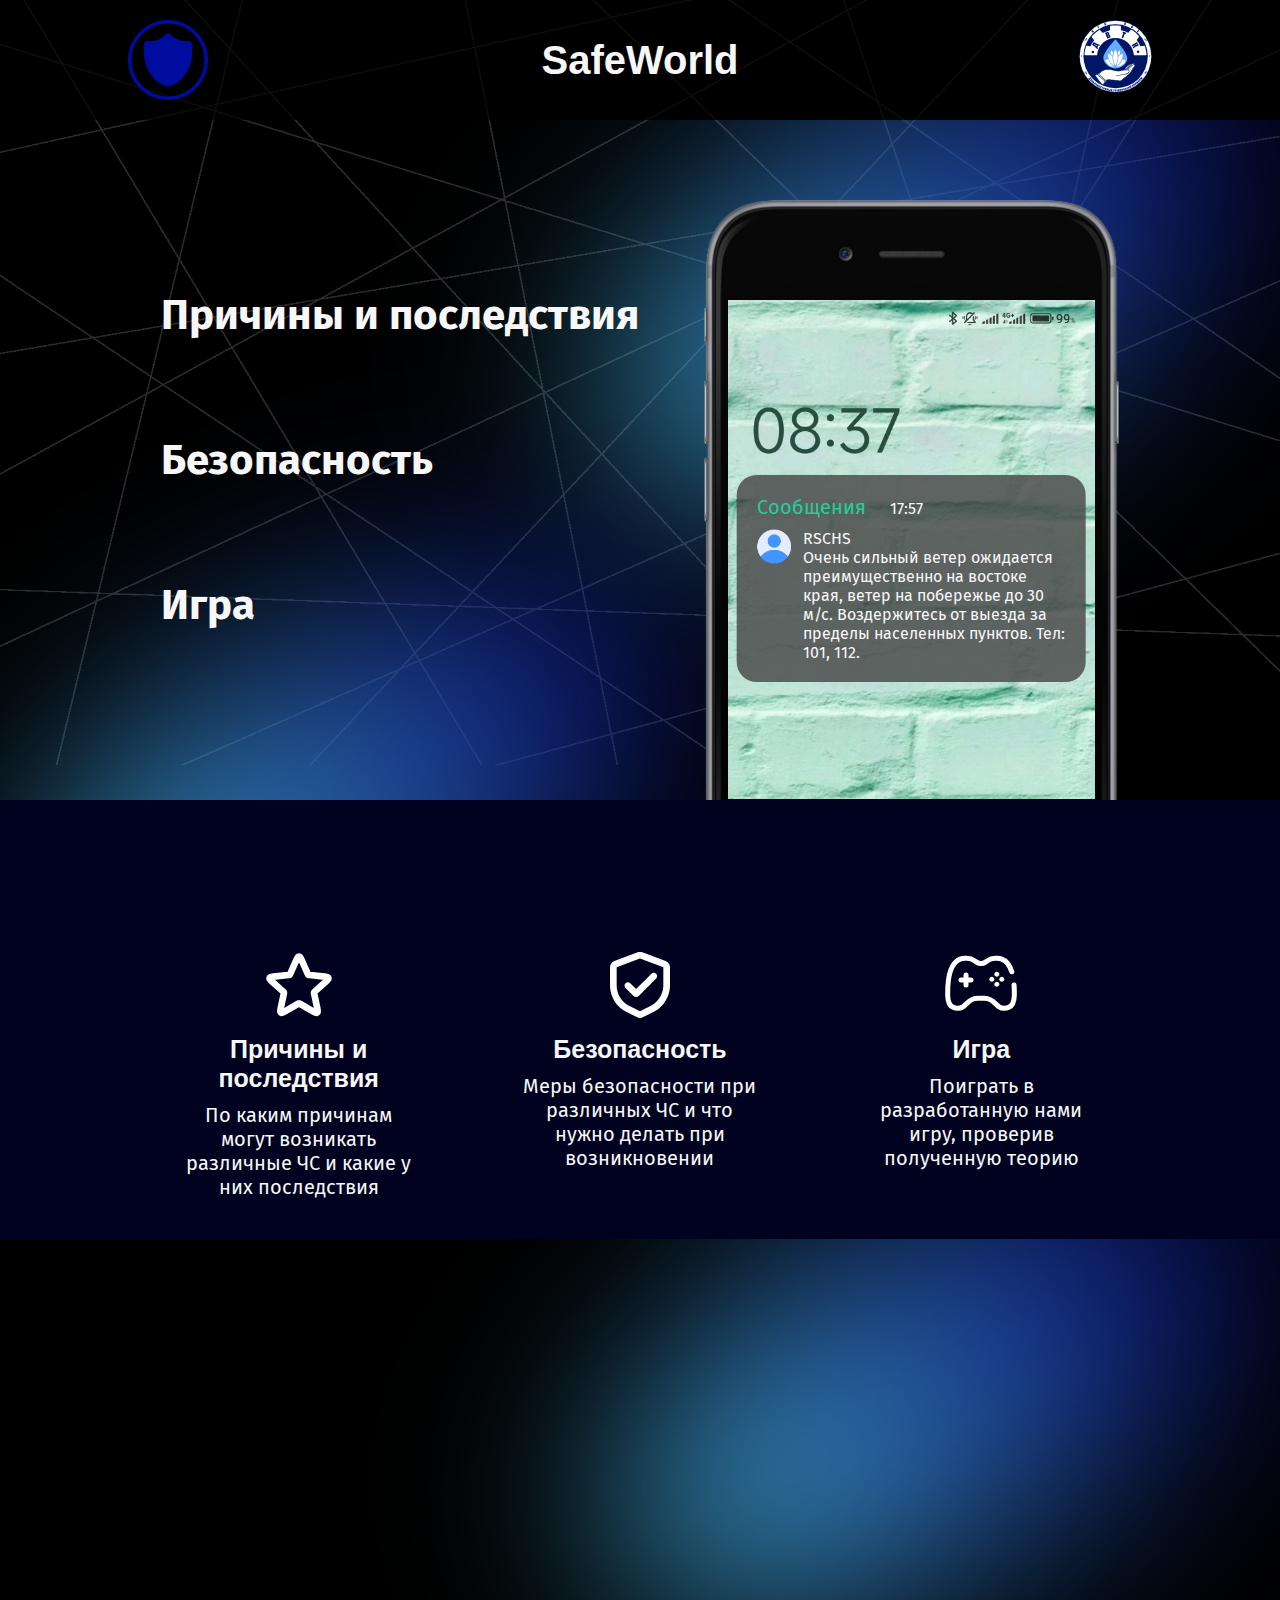
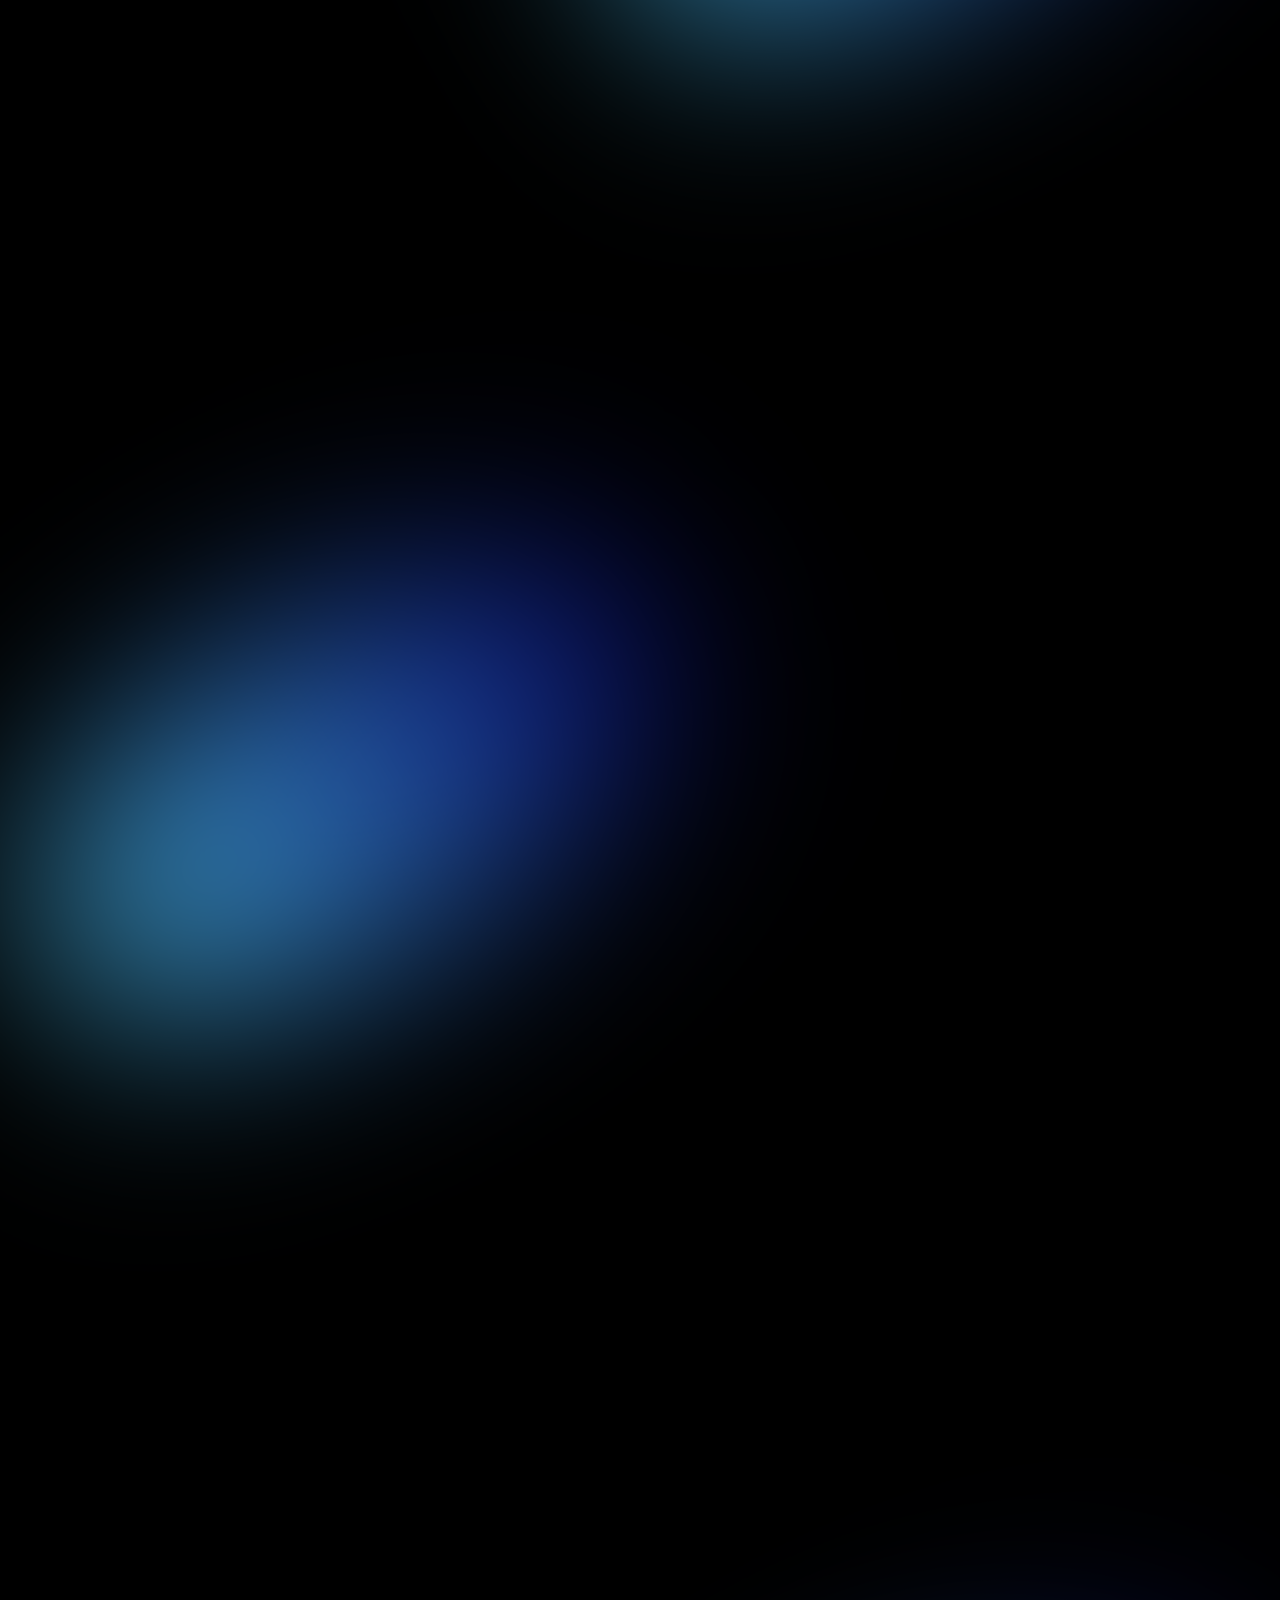
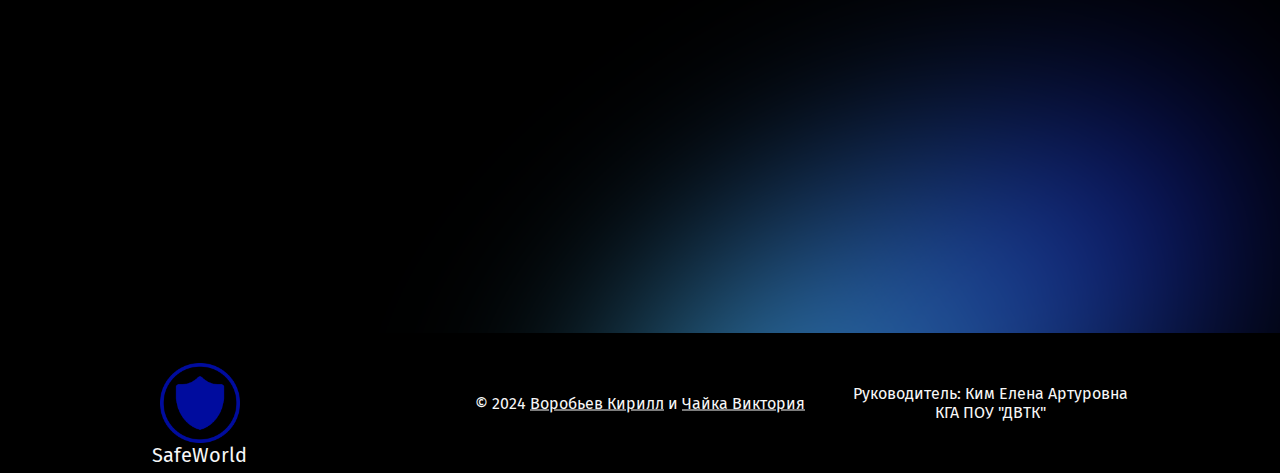
<file: index.html>
<!DOCTYPE html>
<html lang="en">
<head>
    <meta charset="UTF-8">
    <meta name="viewport" content="width=device-width, initial-scale=1.0">
    <title>SafeWorld - Главная</title>
    <link rel="stylesheet" href="styles/style.css">
    <script src="scripts/fade-in.js" defer></script>
    <script src="scripts/navigation.js" defer></script>
    <script src="scripts/phone-slider.js" defer></script>
    <style>
        body{
            background-image: url("img/layout/welcome-background.png");
            background-repeat: no-repeat;
            background-position: center 0;
            background-size: 100% 85%;
        }
    </style>
</head>
<body>
    <header>
        <div class="container">
            <a href="index.html" class="logo">
                <img src="img/logos/our.png" alt="">
            </a>
            <h1 class="heading">SafeWorld</h1>
            <a href="https://dvtk.info" class="logo">
                <img src="img/logos/dvtk.svg" alt="">
            </a>
        </div>
    </header>
    <main>
        <section class="welcome">
            <div class="container">
                <div class="background-light top right"></div>
                <div class="background-light bottom left"></div>
                <nav>
                    <ul class="navigation">
                        <li id="causes" class="heading"><a href="causes.html">Причины и последствия</a></li>
                        <li id="safety" class="heading"><a href="safety.html">Безопасность</a></li>
                        <li id="game" class="heading"><a href="game.html">Игра</a></li>
                    </ul>
                </nav>
                <div class="phone-slider">
                    <img src="img/layout/phone.png" alt="" id="phone">
                    <div class="screen">
                        <div class="message fromsection">
                            <div class="message__header">
                                <span class="message__header__app">Сообщения</span>
                                <span class="message__header__time">17:57</span>
                            </div>
                            <div class="message__main">
                                <div class="message__pic">
                                    <img src="img/icons/user.png" alt="">
                                </div>
                                <div class="message__content">
                                    <p class="message__author">
                                        RSCHS
                                    </p>
                                    <p class="message__text">
                                        Очень сильный ветер ожидается преимущественно на востоке края, ветер на побережье до 30 м/с. Воздержитесь от выезда за пределы населенных пунктов. Тел: 101, 112.
                                    </p>
                                </div>
                            </div>
                        </div>
                        <div class="message inactive fromcauses">
                            <div class="message__header">
                                <span class="message__header__app">Сообщения</span>
                                <span class="message__header__time">8:21</span>
                            </div>
                            <div class="message__main">
                                <div class="message__pic">
                                    <img src="img/icons/user.png" alt="">
                                </div>
                                <div class="message__content">
                                    <p class="message__author">
                                        SafeWorld
                                    </p>
                                    <p class="message__text">
                                        Ещё не знаешь причин и последствия ЧС или хочешь узнать больше? Быстрее переходи на эту страницу!
                                    </p>
                                </div>
                            </div>
                        </div>
                        <div class="message inactive fromsafety">
                            <div class="message__header">
                                <span class="message__header__app">Сообщения</span>
                                <span class="message__header__time">11:31</span>
                            </div>
                            <div class="message__main">
                                <div class="message__pic">
                                    <img src="img/icons/user.png" alt="">
                                </div>
                                <div class="message__content">
                                    <p class="message__author">
                                        SafeWorld
                                    </p>
                                    <p class="message__text">
                                        Если хочешь узнать как обезопасить себя во время ЧС, то тебе сюда
                                    </p>
                                </div>
                            </div>
                        </div>
                        <div class="message inactive fromgame">
                            <div class="message__header">
                                <span class="message__header__app">Сообщения</span>
                                <span class="message__header__time">14:16</span>
                            </div>
                            <div class="message__main">
                                <div class="message__pic">
                                    <img src="img/icons/user.png" alt="">
                                </div>
                                <div class="message__content">
                                    <p class="message__author">
                                        SafeWorld
                                    </p>
                                    <p class="message__text">
                                        Проверь свои навыки поиска безопасных выходов и исследования локации
                                    </p>
                                </div>
                            </div>
                        </div>
                        <img class="screen__background" src="img/layout/screen.jpg" alt="">
                    </div>
                </div>
            </div>
        </section>
        
        <section class="about">
            <div class="container">
                <h2 class="fade UP">О чём вы можете узнать нашем сайте</h2>
                <div class="about__wrapper">
                    <div class="about__item">
                        <img class="about__item__icon" src="img/icons/star.svg" alt="">
                        <h4>Причины и последствия</h4>
                        <p class="about__item__info">По каким причинам могут возникать различные ЧС и какие у них последствия</p>
                    </div>
                    <div class="about__item">
                        <img class="about__item__icon" src="img/icons/safety.svg" alt="">
                        <h4>Безопасность</h4>
                        <p class="about__item__info">Меры безопасности при различных ЧС и что нужно делать при возникновении</p>
                    </div>
                    <div class="about__item">
                        <img class="about__item__icon" src="img/icons/game.svg" alt="">
                        <h4>Игра</h4>
                        <p class="about__item__info">Поиграть в разработанную нами игру, проверив полученную теорию</p>
                    </div>
                </div>
            </div>
        </section>
        <section class="types">
                <div class="background-light top right"></div>
                <div class="background-light centerV left"></div>
                <div class="background-light bottom right"></div>
            <div class="container">
                <h2 class="fade UP">Что такое ЧС?</h2>
                <div class="sidesblock">
                    <div class="sidesblock__info">
                        <p class="sidesblock__info__text">
                            Это ситуация, возникающая внезапно, требующая немедленного реагирования и координации действий для предотвращения угрозы для жизни, здоровья, имущества и окружающей среды. Такие ситуации могут включать природные катастрофы, техногенные катастрофы, террористические акты, эпидемии и другие нештатные ситуации. Обычно управление ЧС осуществляется соответствующими государственными или муниципальными службами с участием спасательных, медицинских, правоохранительных и других служб.
                        </p>
                    </div>
                    <img src="img/main/emergency.jpg" alt="" class="sidesblock__img">
                </div>
                <h2 class="fade UP">Виды ЧС</h2>
                <div class="sidesblock inv">
                    <div class="sidesblock__info">
                        <h5>Природные ЧС</h5>
                        <p class="sidesblock__info__text">
                            Природная чрезвычайная ситуация (ЧС) - это критическая ситуация или катастрофа, вызванная природными явлениями, такими как землетрясения, наводнения, ураганы, циклоны, лесные пожары, извержения вулканов и другие природные бедствия.
                        </p>
                        <div class="buttons">
                            <a href="causes.html#nat" class="button bblue">подробнее</a>
                            <a href="safety.html#nat" class="button btrans">защита</a>
                        </div>
                    </div>
                    <img src="img/main/nature.jpg" alt="" class="sidesblock__img">
                </div>
                <div class="sidesblock">
                    <div class="sidesblock__info">
                        <h5>Техногенные ЧС</h5>
                        <p class="sidesblock__info__text">
                            Техногенные чрезвычайные ситуации (ЧС) - это критические ситуации или катастрофы, вызванные человеческой деятельностью, технологическими авариями или неполадками в технических системах. Такие ситуации могут включать в себя аварии на промышленных объектах, транспортные катастрофы, прорывы и разливы опасных веществ, техногенные загрязнения окружающей среды и другие подобные ситуации.
                        </p>
                        <div class="buttons">
                            <a href="causes.html#tech" class="button bblue">подробнее</a>
                            <a href="safety.html#tech" class="button btrans">защита</a>
                        </div>
                    </div>
                    <img src="img/main/tech.jpeg" alt="" class="sidesblock__img">
                </div>
                <div class="sidesblock inv">
                    <div class="sidesblock__info">
                        <h5>Биологические ЧС</h5>
                        <p class="sidesblock__info__text">
                            Биологические чрезвычайные ситуации (ЧС) - это ситуации, возникающие из-за распространения инфекционных заболеваний, эпидемий или пандемий, которые могут иметь серьезные последствия для здоровья и безопасности людей, животных и растений.
                        </p>
                        <div class="buttons">
                            <a href="causes.html#bio" class="button bblue">подробнее</a>
                            <a href="safety.html#bio" class="button btrans">защита</a>
                        </div>
                    </div>
                    <img src="img/main/biological.jpg" alt="" class="sidesblock__img">
                </div>
                <div class="sidesblock">
                    <div class="sidesblock__info">
                        <h5>Социальные ЧС</h5>
                        <p class="sidesblock__info__text">
                            Социальные чрезвычайные ситуации - это ситуации, которые порождают серьезные социальные проблемы и угрозы для благополучия общества, вызванные социальными конфликтами, насилием, массовыми беспорядками, террористическими актами, гражданскими волнениями, экономическими кризисами и другими аналогичными событиями.
                        </p>
                        <div class="buttons">
                            <a href="causes.html#soc" class="button bblue">подробнее</a>
                            <a href="safety.html#soc" class="button btrans">защита</a>
                        </div>
                    </div>
                    <img src="img/main/social.jpg" alt="" class="sidesblock__img">
                </div>
            </div>
        </section>

        </main>
        <footer>
            <div class="container">
                <a href="index.html" class="logo">
                    <img src="img/logos/our.png" alt="">
                    SafeWorld
                </a>
                <div class="copyright">
                    © 2024 <u>Воробьев Кирилл</u> и <u>Чайка Виктория</u>
                </div>
                <div class="additional-info">
                    Руководитель: Ким Елена Артуровна <br>
                    КГА ПОУ "ДВТК"
                </div>
            </div>
        </footer>        
</body>
</html>
</file>
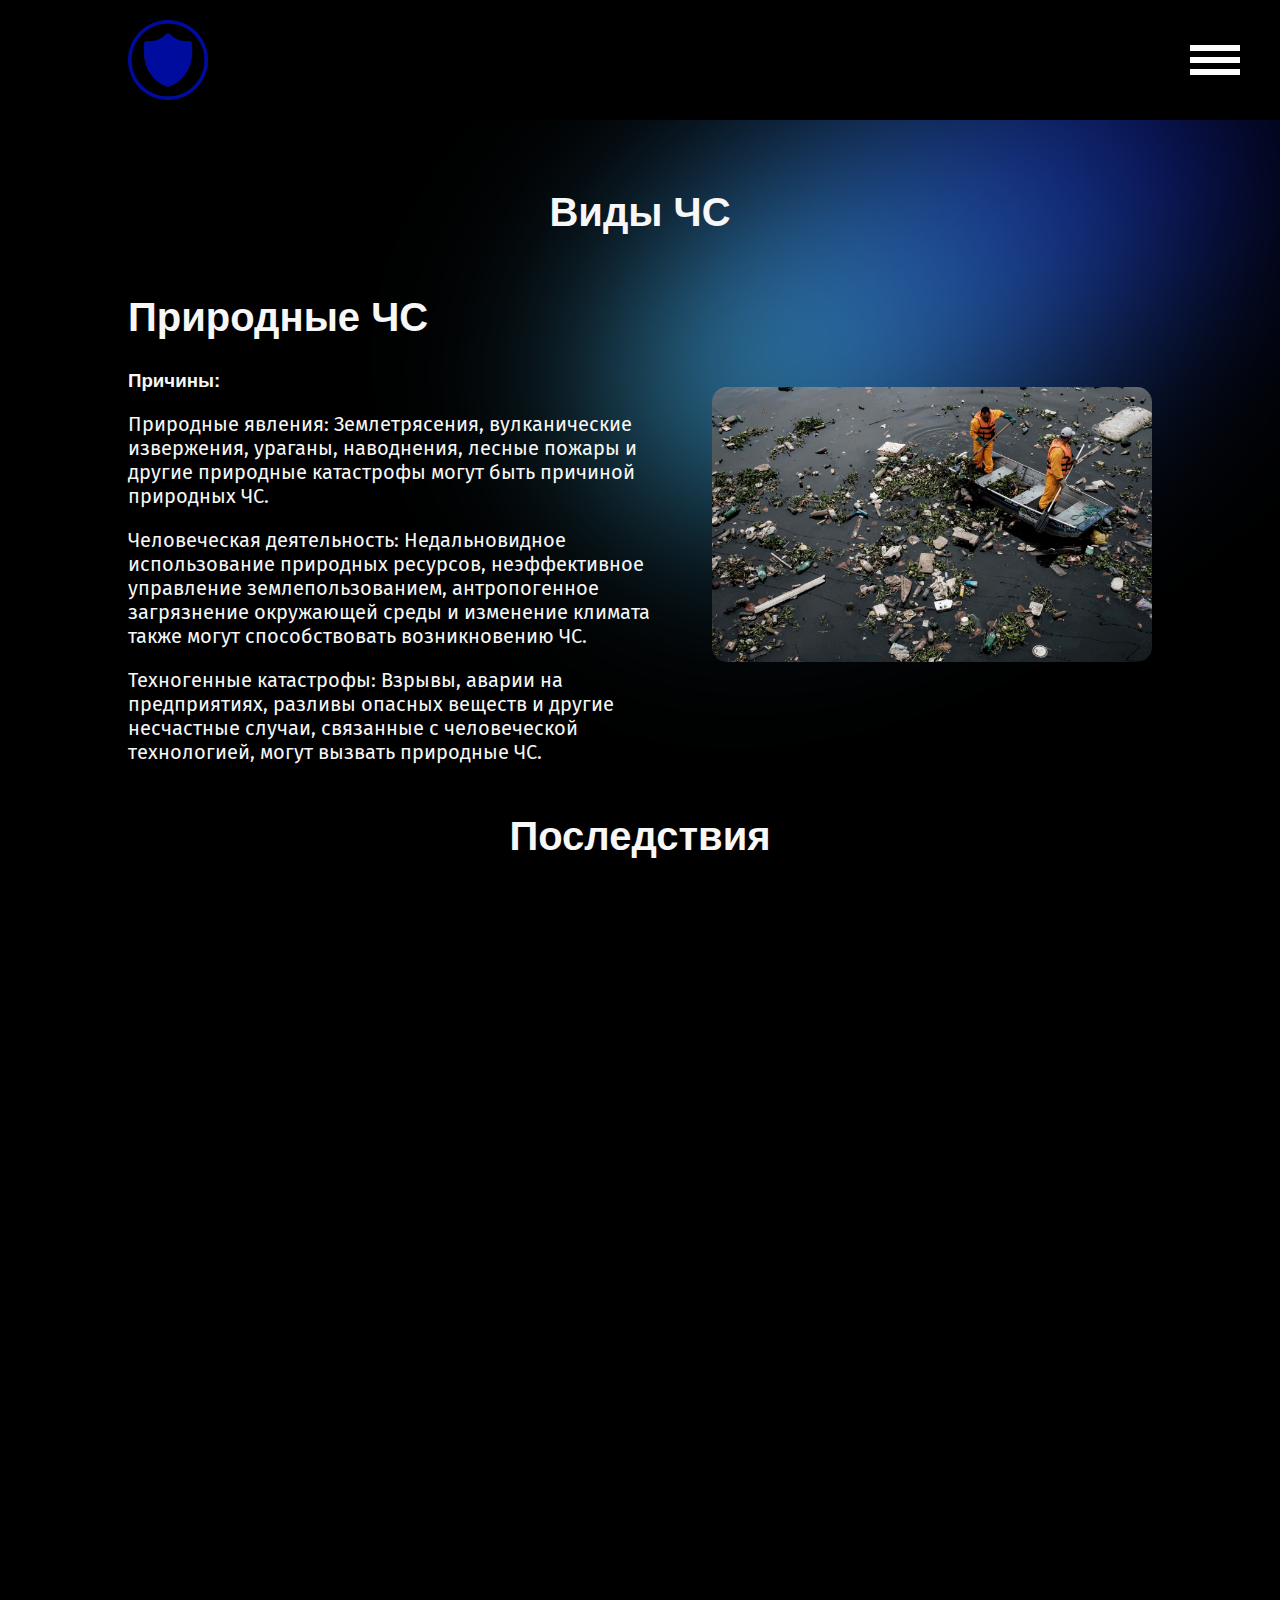
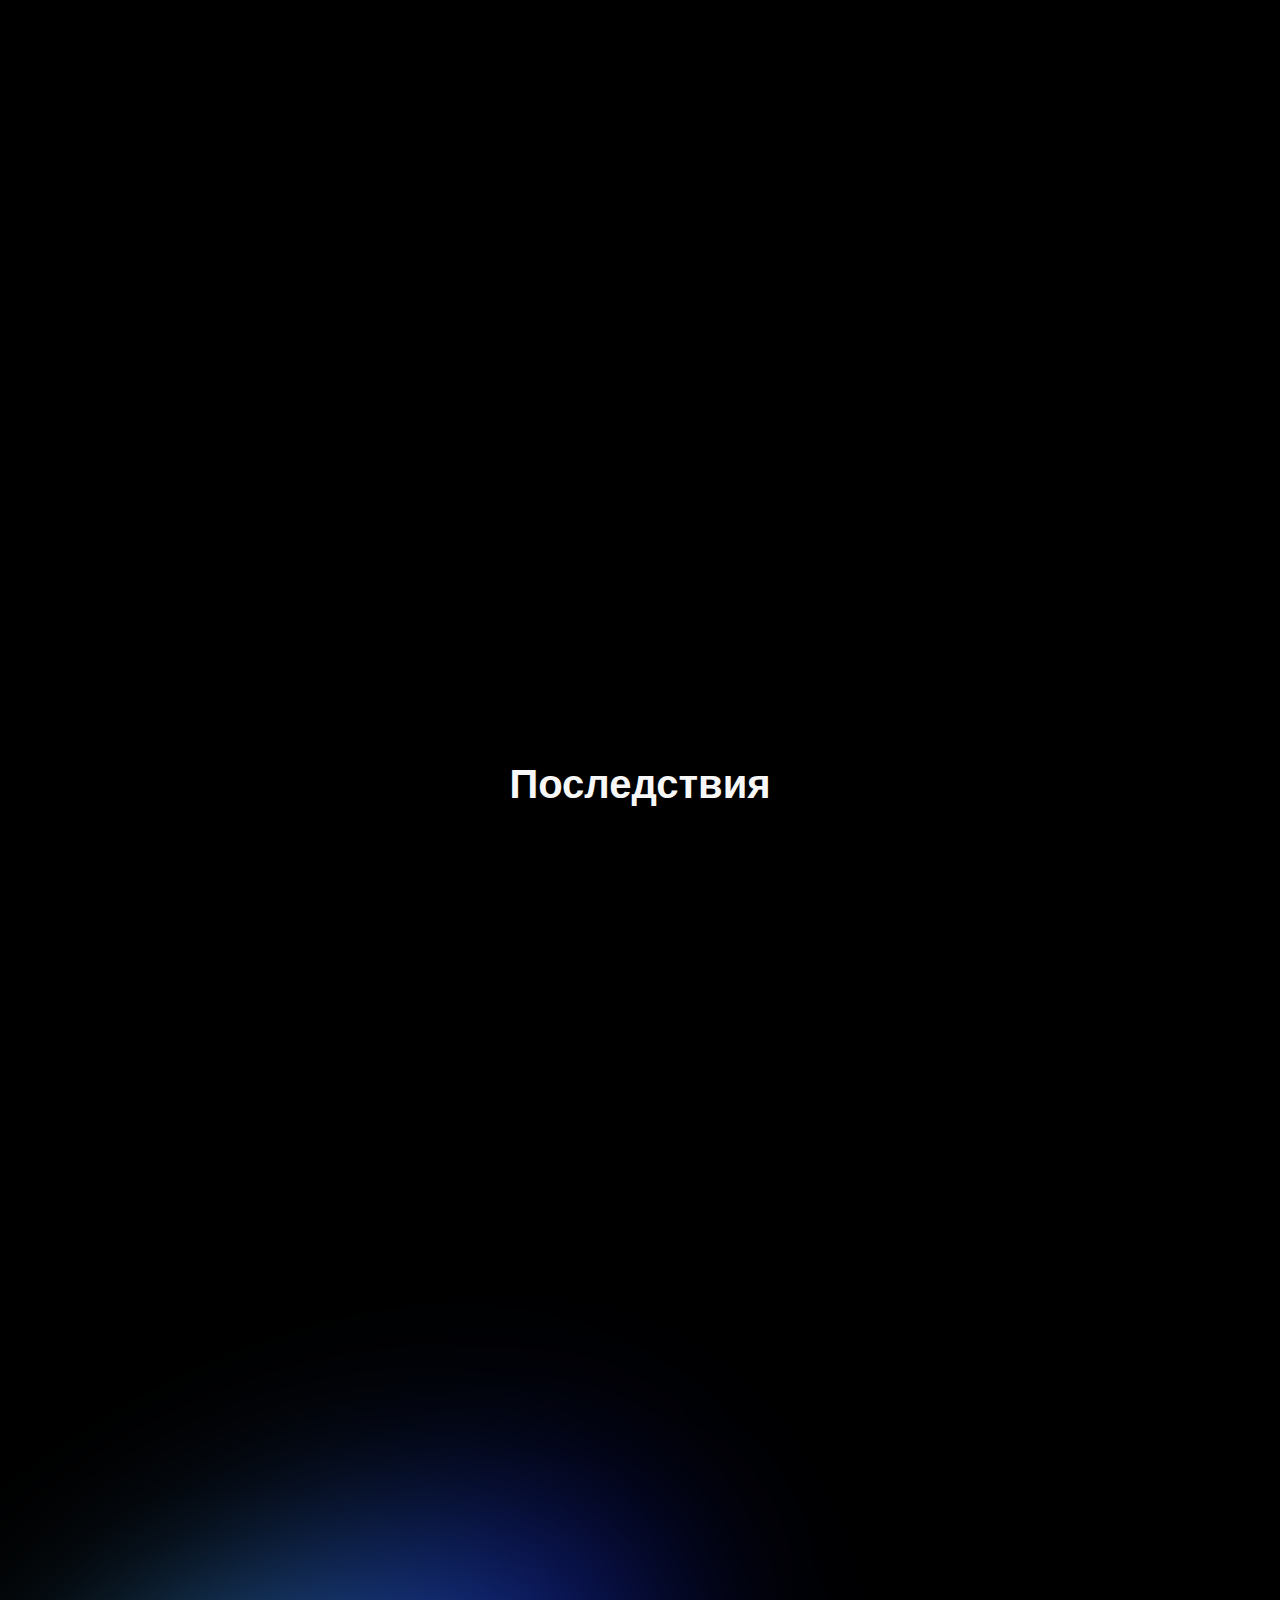
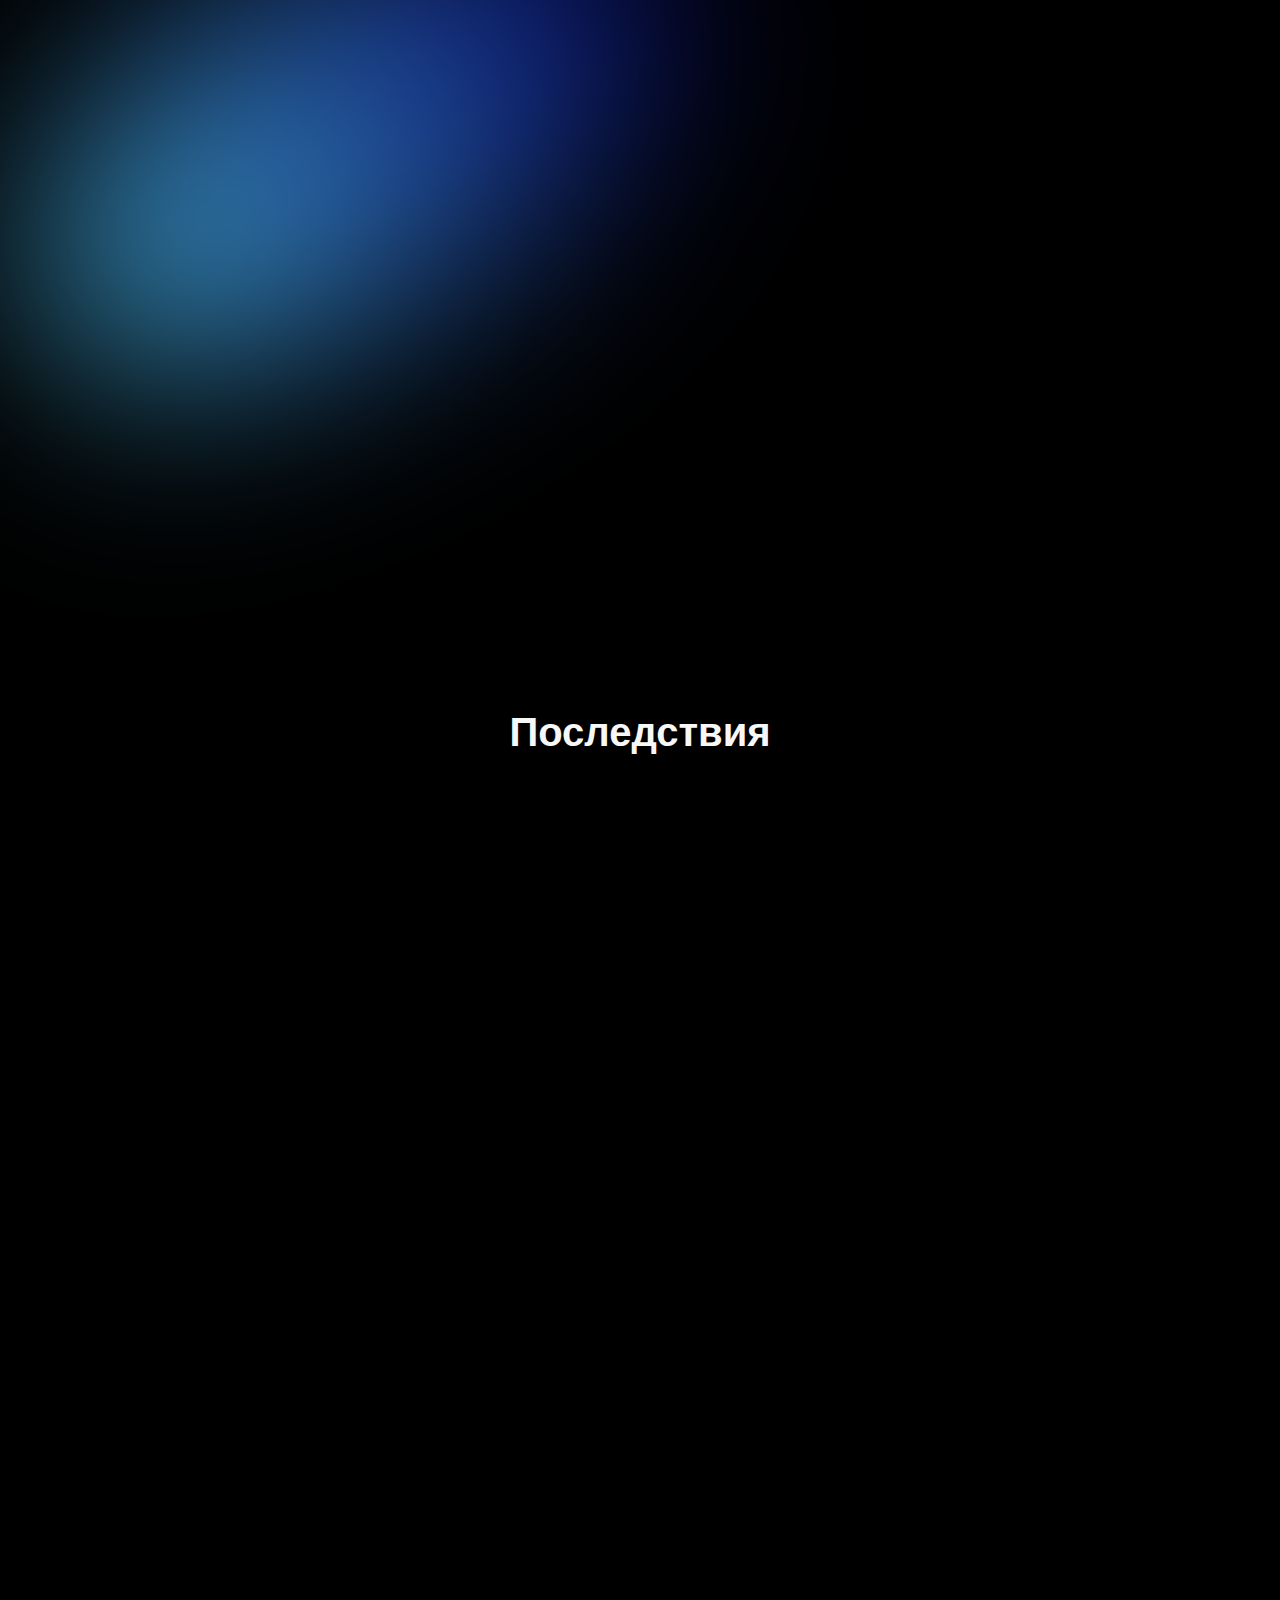
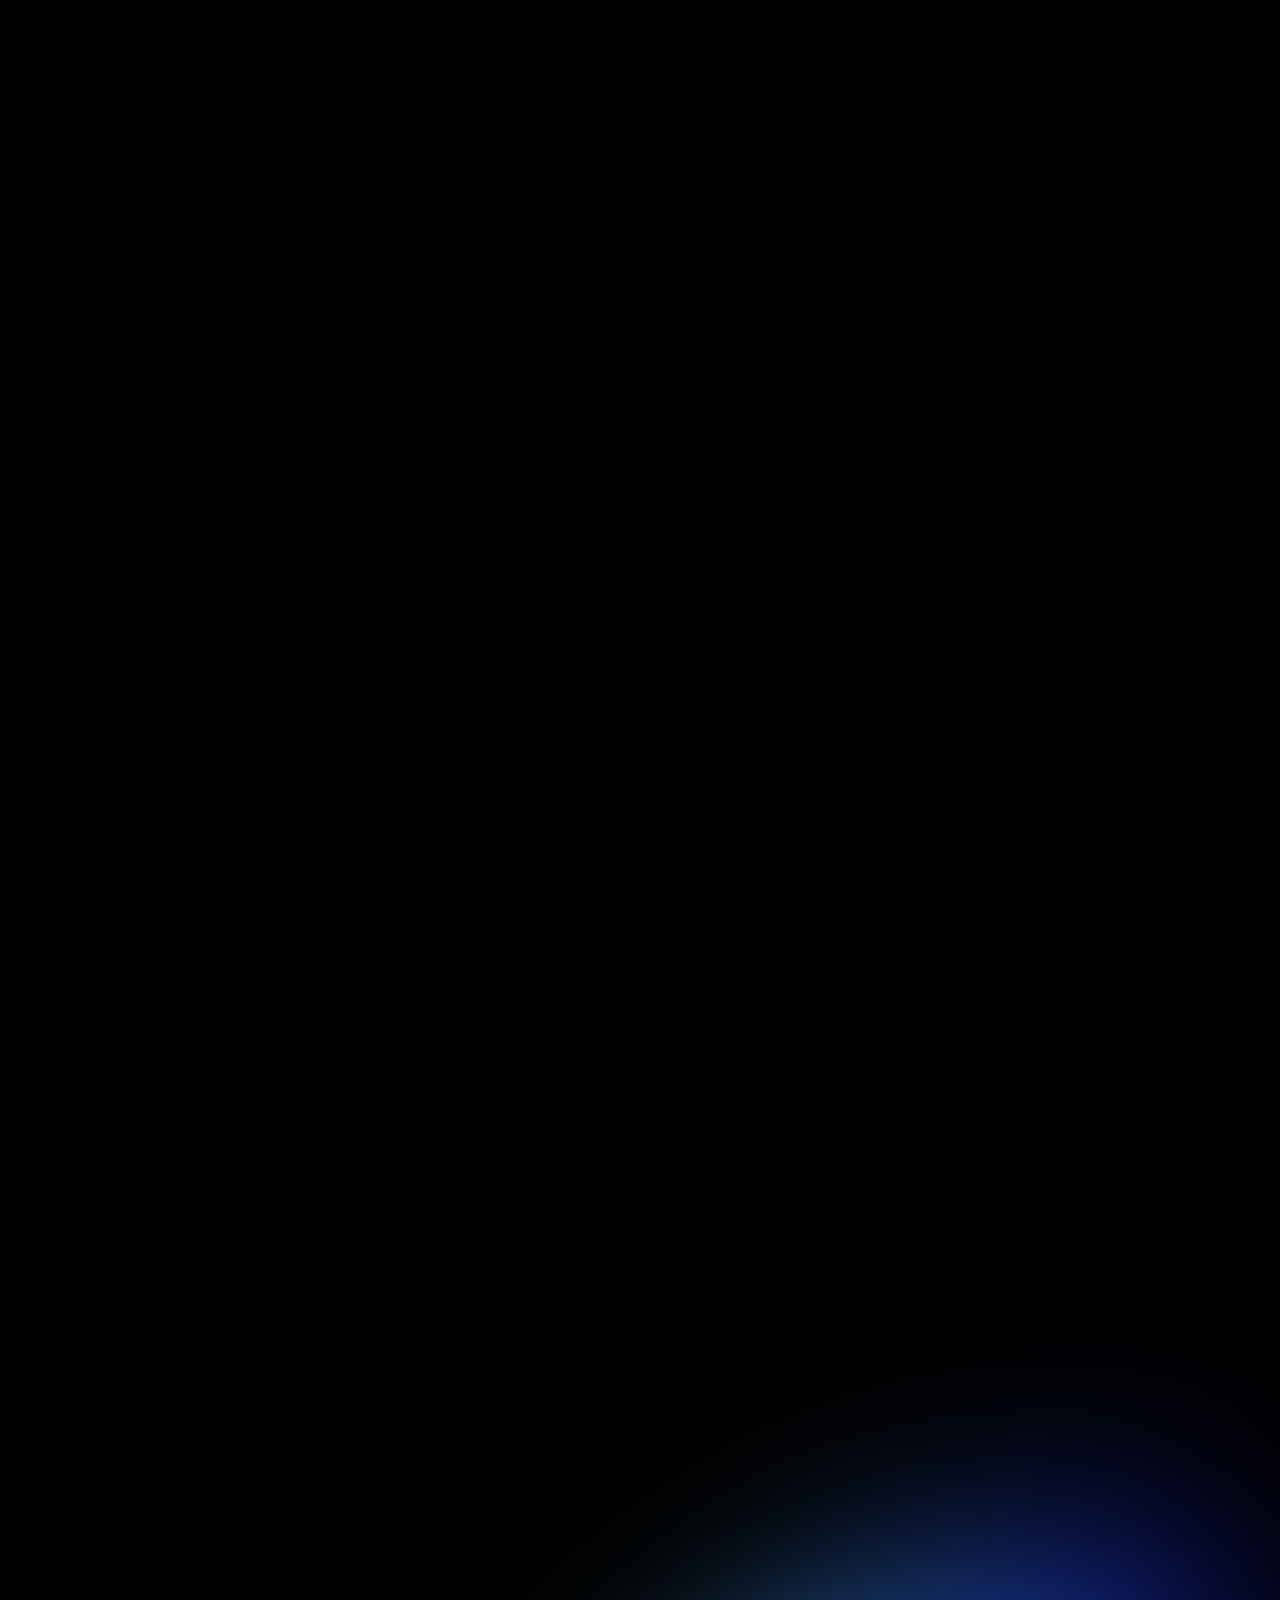
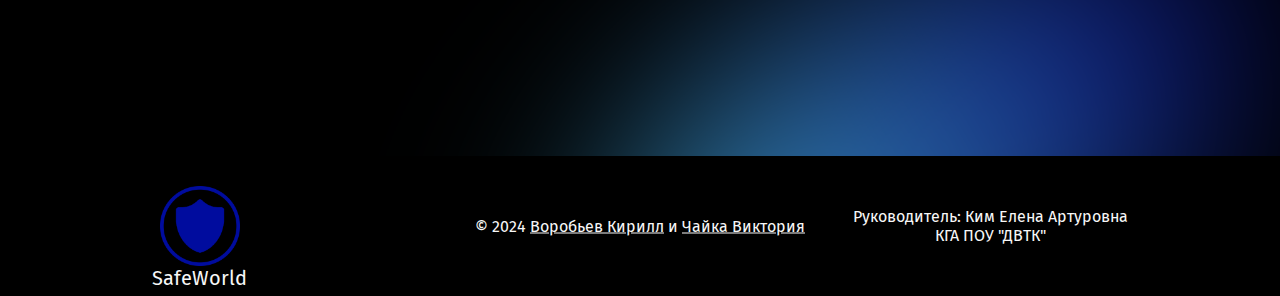
<file: causes.html>
<!DOCTYPE html>
<html lang="en">
<head>
    <meta charset="UTF-8">
    <meta name="viewport" content="width=device-width, initial-scale=1.0">
    <title>SafeWorld - Главная</title>
    <link rel="stylesheet" href="styles/style.css">
    <script src="scripts/fade-in.js" defer></script>
    <script src="scripts/navigation.js" defer></script>
</head>
<body>
    <header>
        <div class="container">
            <a href="index.html" class="logo">
                <img src="img/logos/our.png" alt="">
            </a>
            <div id="nav-button"></div>
            <ul class="navigation header__navigation inactive">
                <li class="heading"><a href="index.html">Главная</a></li>
                <li class="heading"><a href="causes.html">Причины и последствия</a></li>
                <li class="heading"><a href="safety.html">Безопасность</a></li>
                <li class="heading"><a href="game.html">Игра</a></li>
            </ul>
        </div>
    </header>
    <main>
        <section class="types">
                <div class="background-light top right"></div>
                <div class="background-light centerV left"></div>
                <div class="background-light bottom right"></div>
            <div class="container">
                <h2>Виды ЧС</h2>
                <div class="sidesblock" id="nat">
                    <div class="sidesblock__info">
                        <h2 class="left-heading">Природные ЧС</h2>
                        <h3>Причины:</h3>
                        <ol>
                            <li>
                                Природные явления: Землетрясения, вулканические извержения, ураганы, наводнения, лесные пожары и другие природные катастрофы могут быть причиной природных ЧС.
                            </li>
                            <li>
                                Человеческая деятельность: Недальновидное использование природных ресурсов, неэффективное управление землепользованием, антропогенное загрязнение окружающей среды и изменение климата также могут способствовать возникновению ЧС. 
                            </li>
                            <li>
                                Техногенные катастрофы: Взрывы, аварии на предприятиях, разливы опасных веществ и другие несчастные случаи, связанные с человеческой технологией, могут вызвать природные ЧС.
                            </li>
                        </ol>
                    </div>
                    <img src="img/causes/nat.jpg" alt="" class="sidesblock__img">
                </div>
                <h2>Последствия</h2>
                <ul class="vertical-list">
                    <li>
                        <div class="vertical-list__info__block">
                            <div class="vertical-list__info__text">
                                Человеческие жертвы и пострадавшие: Природные ЧС могут приводить к гибели и травмам людей, что является самым серьезным последствием.
                            </div>
                        </div>
                    
                        </li>
                    <li>
                        <div class="vertical-list__info__block">
                            <div class="vertical-list__info__text">
                                Ущерб для инфраструктуры: Землетрясения, наводнения и другие катастрофы могут разрушить дома, дороги, мосты, электростанции и другие объекты инфраструктуры, что приводит к экономическим потерям и нарушению обычного функционирования общества.
                            </div>
                        </div>
                    
                        </li>
                    <li>
                        <div class="vertical-list__info__block">
                            <div class="vertical-list__info__text">
                                Потеря биоразнообразия и экосистем: Лесные пожары, наводнения и другие природные бедствия могут уничтожать экосистемы и приводить к потере жизненных сред для различных видов животных и растений.
                            </div>
                        </div>
                    
                        </li>
                    <li>
                        <div class="vertical-list__info__block">
                            <div class="vertical-list__info__text">
                                Экологические последствия: Выбросы опасных веществ в окружающую среду и разливы нефти или химических веществ могут загрязнять воду, почву и воздух, что приводит к длительным экологическим проблемам.
                            </div>
                        </div>
                    
                        </li>
                    <li>
                        <div class="vertical-list__info__block">
                            <div class="vertical-list__info__text">
                                Социальные и психологические последствия: Последствия природных ЧС могут оказывать серьезное воздействие на психическое состояние людей, вызывая стресс, тревогу и депрессию, а также приводя к социальным конфликтам и напряженности.
                            </div>
                        </div>
                    
                        </li>
                    
                </ul>
                <div class="sidesblock inv" id="tech">
                    <div class="sidesblock__info">
                        <h2 class="left-heading">Техногенные ЧС</h2>
                        <h3>Причины:</h3>
                        <ol>
                            <li>Аварии на промышленных объектах: Нарушения в работе промышленных предприятий, таких как химические заводы, электростанции, ядерные реакторы или нефтеперерабатывающие заводы, могут приводить к авариям и выбросам опасных веществ.</li>
                            <li>Человеческий фактор: Ошибки персонала, недостаточное обучение, игнорирование правил безопасности и другие человеческие факторы могут стать причиной техногенных ЧС.</li>
                            <li>Технические сбои и отказы оборудования: Неполадки в работе технического оборудования, отказы систем управления и контроля, а также обрывы энергоснабжения могут привести к авариям и несчастным случаям.</li>
                        </ol>
                    </div>
                    <img src="img/causes/tech.jpg" alt="" class="sidesblock__img">
                </div>
                <h2>Последствия</h2>
                <ul class="vertical-list inv">
                    <li>
                        <div class="vertical-list__info__block">
                            <div class="vertical-list__info__text">
                                Угроза жизни и здоровью людей: Выбросы опасных веществ, взрывы и пожары на промышленных объектах могут привести к пострадавшим и жертвам среди персонала и населения в окружающих территориях.
                            </div>
                        </div>
                    
                        </li>
                    <li>
                        <div class="vertical-list__info__block">
                            <div class="vertical-list__info__text">
                                Загрязнение окружающей среды: Выбросы химических веществ, нефти, радиоактивных материалов и других опасных веществ могут привести к загрязнению почвы, воды и воздуха, что наносит ущерб экосистемам и здоровью людей.
                            </div>
                        
                        </p>
                    </li>
                    <li>
                        <div class="vertical-list__info__block">
                            <div class="vertical-list__info__text">
                                Экономические потери: Аварии на промышленных объектах могут привести к ущербу для экономики региона и страны, так как требуется значительное время и ресурсы на ликвидацию последствий, восстановление инфраструктуры и компенсацию убытков.
                            </div>
                        </div>
                    
                        </li>
                    <li>
                        <div class="vertical-list__info__block">
                            <div class="vertical-list__info__text">
                                Социальные последствия: Техногенные ЧС могут вызывать панику, тревогу и недоверие властям, а также приводить к социальным конфликтам и напряженности в обществе.
                            </div>
                        </div>
                    
                        </li>
                    <li>
                        <div class="vertical-list__info__block">
                            <div class="vertical-list__info__text">
                                Психологические последствия: Последствия техногенных ЧС могут оказывать серьезное воздействие на психическое состояние людей, вызывая стресс, тревогу и депрессию, особенно у тех, кто прямо столкнулся с катастрофой или потерял близких.
                            </div>
                        </div>
                    
                        </li>
                </ul>
                <div class="sidesblock" id="bio">
                    <div class="sidesblock__info">
                        <h2 class="left-heading">Биологические ЧС</h2>
                        <h3>Причины:</h3>
                        <ol>
                            <li>Эпидемии и пандемии: Распространение инфекционных болезней, таких как грипп, вирус иммунодефицита человека (ВИЧ), гепатит, туберкулез и другие, может вызывать массовые заболевания и смерти.</li>
                            <li>Биотерроризм: Атаки с использованием биологических агентов, таких как антрацит, сибирская язва, холера или другие патогены, могут быть намеренно осуществлены для нанесения вреда населению и вызывания паники.</li>
                            <li>Появление новых заболеваний: Мутации вирусов или появление новых патогенов могут привести к возникновению новых болезней или распространению уже известных в новых областях.</li>
                        </ol>
                    </div>
                    <img src="img/causes/bio.jpg" alt="" class="sidesblock__img">
                </div>
                <h2>Последствия</h2>
                <ul class="vertical-list">
                    <li>
                        <div class="vertical-list__info__block">
                            <div class="vertical-list__info__text">
                                Заболеваемость и смертность: Биологические ЧС могут приводить к высокой заболеваемости и смертности среди населения, особенно если болезнь является высоко заразной и/или имеет высокую смертельность.
                            </div>
                        </div>
                    
                        </li>
                    <li>
                        <div class="vertical-list__info__block">
                            <div class="vertical-list__info__text">
                                Экономические потери: Распространение инфекционных болезней может привести к значительным экономическим потерям из-за потери рабочей силы, закрытия предприятий и торговых точек, а также увеличения затрат на медицинское обслуживание.
                            </div>
                        </div>
                    
                        </li>
                    <li>
                        <div class="vertical-list__info__block">
                            <div class="vertical-list__info__text">
                                Паника и социальные последствия: Биологические ЧС могут вызывать панику среди населения, приводить к социальной изоляции, стигматизации и напряженности в обществе.
                            </div>
                        </div>
                    
                        </li>
                    <li>
                        <div class="vertical-list__info__block">
                            <div class="vertical-list__info__text">
                                Медицинская и гуманитарная нагрузка: Большое количество заболевших может создать большую нагрузку на медицинские учреждения и гуманитарные организации, что может вызвать нехватку медикаментов, медицинского оборудования и персонала.
                            </div>
                        </div>
                    
                        </li>
                    <li>
                        <div class="vertical-list__info__block">
                            <div class="vertical-list__info__text">
                                Потеря доверия к властям и общественным институтам: Неправильное реагирование на биологические ЧС или недостаточная информированность общества может привести к потере доверия к властям и другим общественным институтам.
                            </div>
                        </div>
                    
                        </li>
                </ul>
                <div class="sidesblock inv" id="soc">
                    <div class="sidesblock__info">
                        <h2 class="left-heading">Социальные ЧС</h2>
                        <h3>Причины:</h3>
                        <ol>
                            <li>Политические конфликты и войны: Вооруженные конфликты, гражданские войны и международные конфликты могут привести к социальным ЧС, таким как вынужденные переселения, гуманитарные кризисы и потерями жизней.</li>
                            <li>Экономические кризисы: Финансовые кризисы, обвалы рынков, безработица и инфляция могут вызывать социальные ЧС в виде бедности, социального неравенства, преступности и безнадежности.</li>
                            <li>Природные бедствия: Наводнения, землетрясения, лесные пожары и другие природные катастрофы могут привести к социальным ЧС, таким как вынужденные эвакуации, потеря домов и жизней, а также разрушение инфраструктуры.</li>
                            <li>Эпидемии и пандемии: Вспышки инфекционных болезней, таких как вирусные эпидемии и пандемии, могут вызывать социальные ЧС из-за потери жизней, страха перед заражением, ограничений на передвижение и деятельность, а также экономических последствий.</li>
                        </ol>
                    </div>
                    <img src="img/causes/soc.jpg" alt="" class="sidesblock__img">
                </div>
                <ul class="vertical-list inv">
                    <li>
                        <div class="vertical-list__info__block">
                            <div class="vertical-list__info__text">
                                Гуманитарные кризисы: Социальные ЧС могут привести к гуманитарным кризисам, когда люди теряют доступ к пище, воде, медицинской помощи и жилью из-за войн, бедствий или экономических трудностей.
                            </div>
                        </div>
                    
                        </li>
                    <li>
                        <div class="vertical-list__info__block">
                            <div class="vertical-list__info__text">
                                Миграция и беженцы: Социальные ЧС могут вызывать массовую миграцию и создавать потоки беженцев, что ставит перед странами-приемниками сложные задачи по обеспечению убежища, помощи и интеграции этих людей.
                            </div>
                        </div>
                    
                        </li>
                    <li>
                        <div class="vertical-list__info__block">
                            <div class="vertical-list__info__text">
                                Социальные расколы и напряженность: Социальные ЧС могут усиливать социальные расколы, конфликты и напряженность в обществе из-за борьбы за ресурсы, территорию, религиозные или этнические разногласия.
                            </div>
                        </div>
                    
                        </li>
                    <li>
                        <div class="vertical-list__info__block">
                            <div class="vertical-list__info__text">
                                Потеря доверия к властям и институтам: Кризисные ситуации могут вызывать недоверие к властям и институтам, если они не справляются с ситуацией эффективно или принимают неэффективные или несправедливые меры.
                            </div>
                        </div>
                    
                        </li>
                    <li>
                        <div class="vertical-list__info__block">
                            <div class="vertical-list__info__text">
                                Психологические последствия: Социальные ЧС могут оказывать серьезное воздействие на психическое состояние людей, вызывая стресс, тревогу, депрессию и другие психологические проблемы.
                            </div>
                        </div>
                    
                        </li>
                </ul>
            </div>
        </section>

        </main>
        <footer>
            <div class="container">
                <a href="index.html" class="logo">
                    <img src="img/logos/our.png" alt="">
                    SafeWorld
                </a>
                <div class="copyright">
                    © 2024 <u>Воробьев Кирилл</u> и <u>Чайка Виктория</u>
                </div>
                <div class="additional-info">
                    Руководитель: Ким Елена Артуровна <br>
                    КГА ПОУ "ДВТК"
                </div>
            </div>
        </footer>        
</body>
</html>
</file>
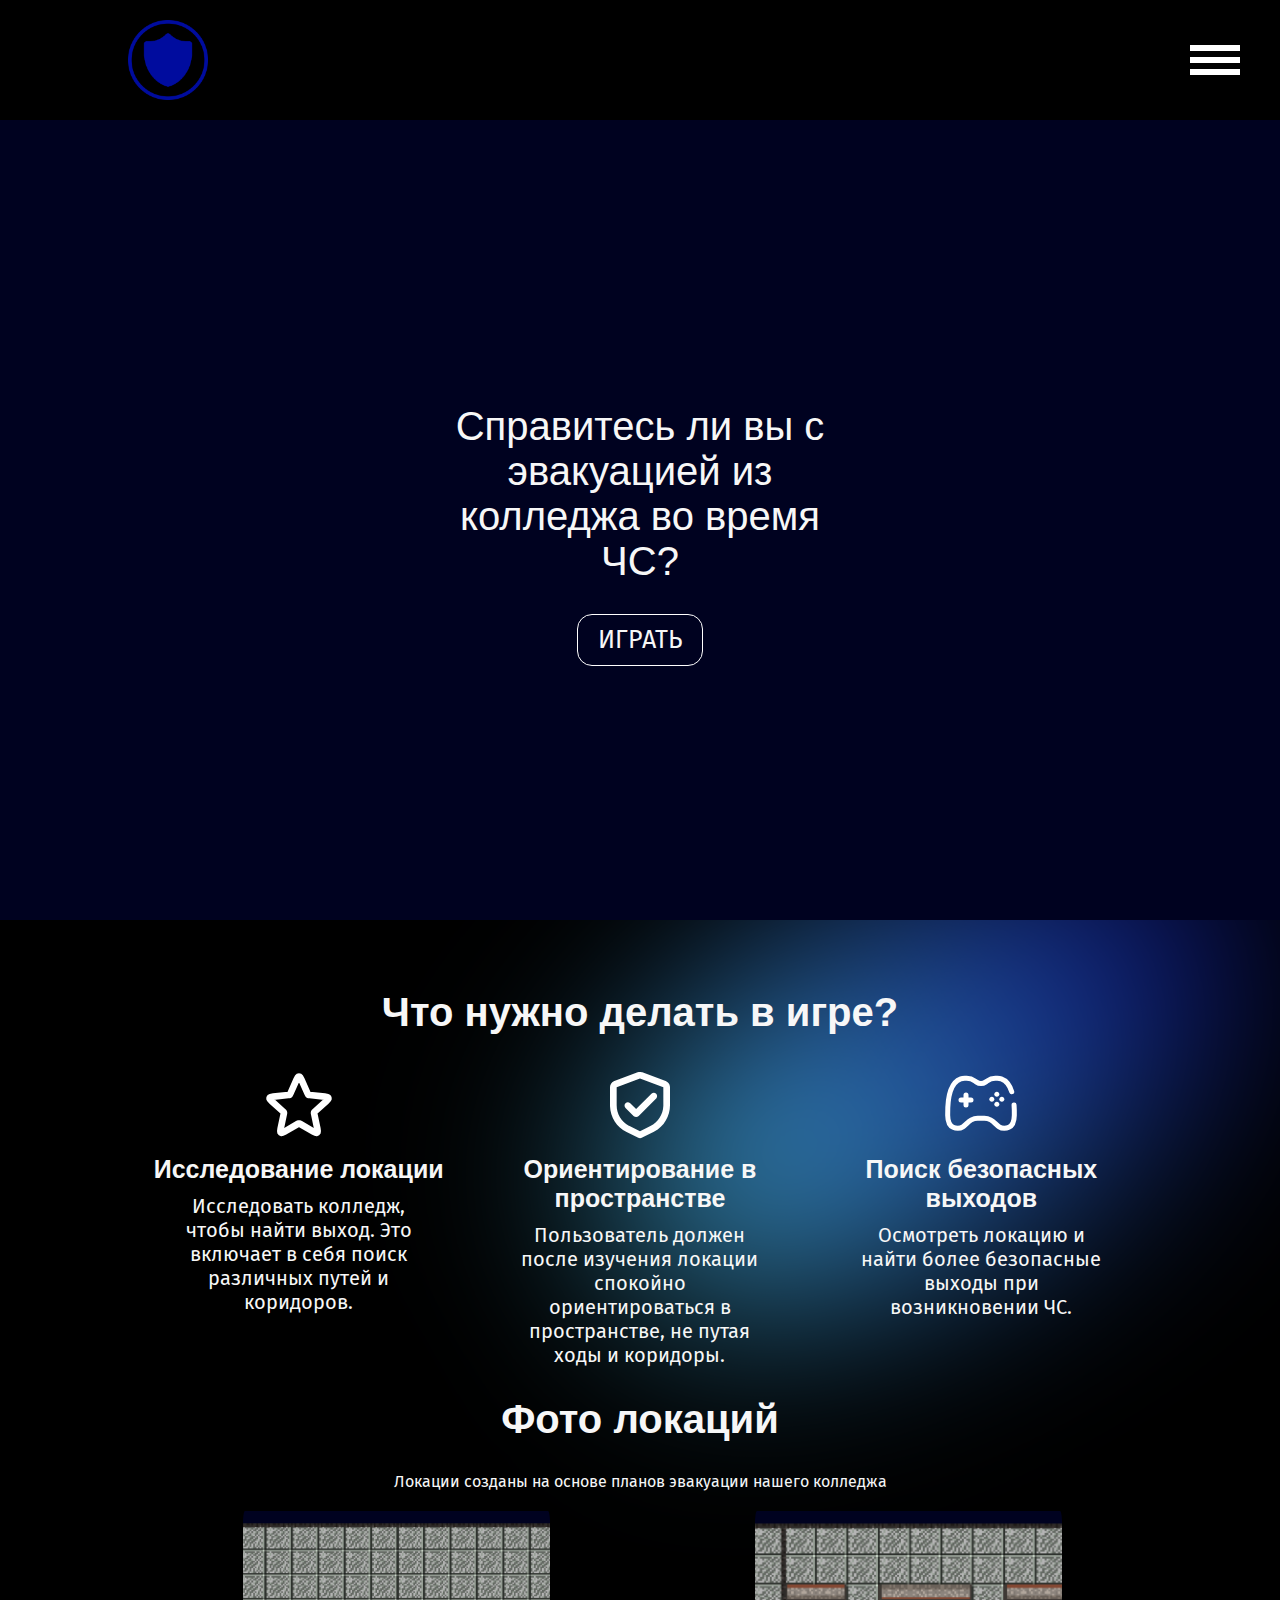
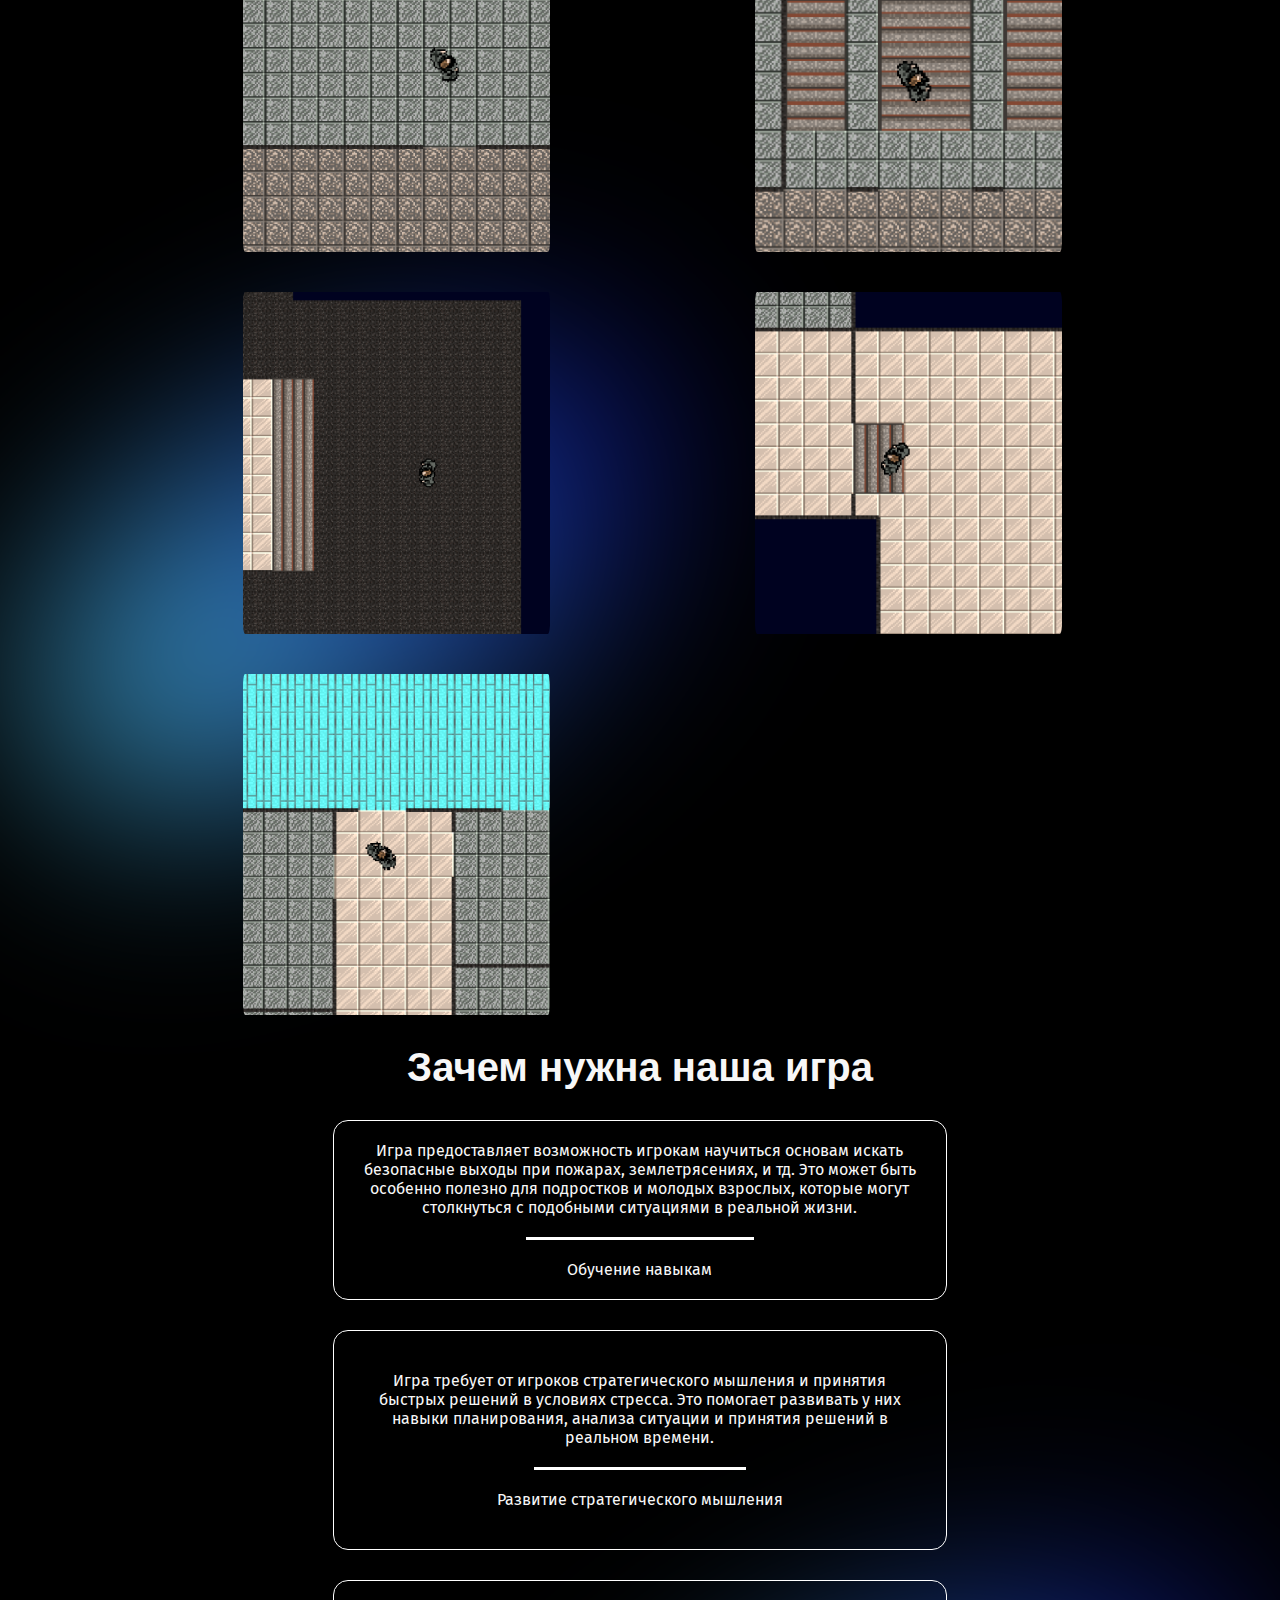
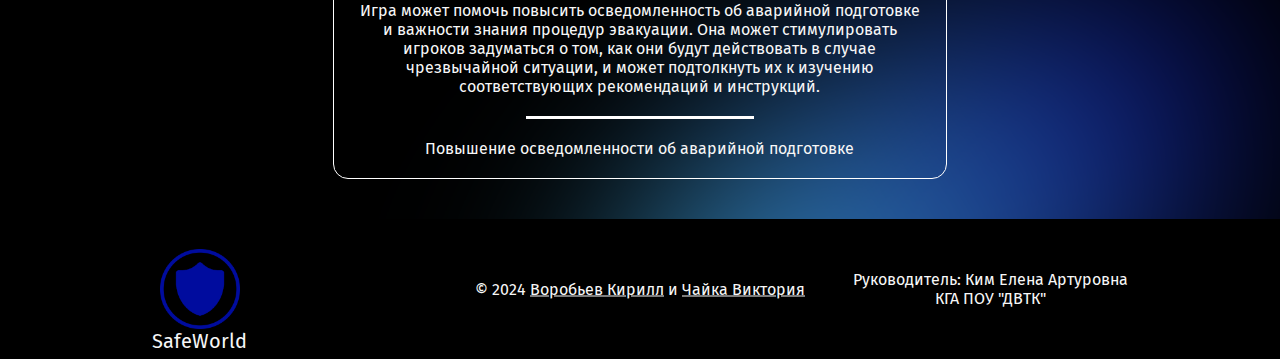
<file: game.html>
<!DOCTYPE html>
<html lang="en">
<head>
    <meta charset="UTF-8">
    <meta name="viewport" content="width=device-width, initial-scale=1.0">
    <title>SafeWorld - Главная</title>
    <link rel="stylesheet" href="styles/style.css">
    <script src="scripts/slider.js" defer></script>
    <script src="scripts/navigation.js" defer></script>
    
</head>
<body>
    <header>
        <div class="container">
            <a href="index.html" class="logo">
                <img src="img/logos/our.png" alt="">
            </a>
            <div id="nav-button"></div>
            <ul class="navigation header__navigation inactive">
                <li class="heading"><a href="index.html">Главная</a></li>
                <li class="heading"><a href="causes.html">Причины и последствия</a></li>
                <li class="heading"><a href="safety.html">Безопасность</a></li>
                <li class="heading"><a href="game.html">Игра</a></li>
            </ul>
        </div>
    </header>
    <main>
       <section class="game">
            <div class="game__overlay">
                <h2 class="game__heading">Справитесь ли вы с эвакуацией из колледжа во время ЧС?</h2>
                <a href="play.html" class="play button">ИГРАТЬ</a>
            </div>
       </section>
       <section class="game-description">
        <div class="background-light top right"></div>
        <div class="background-light left centerV"></div>
        <div class="background-light bottom right"></div>
        <div class="container">
        <h2>Что нужно делать в игре?</h2>
        <div class="about__wrapper">
            <div class="about__item">
                <img class="about__item__icon" src="img/icons/star.svg" alt="">
                <h4>Исследование локации</h4>
                <p class="about__item__info">Исследовать колледж, чтобы найти выход. Это включает в себя поиск различных путей и коридоров. </p>
            </div>
            <div class="about__item">
                <img class="about__item__icon" src="img/icons/safety.svg" alt="">
                <h4>Ориентирование в пространстве</h4>
                <p class="about__item__info">Пользователь должен после изучения локации спокойно ориентироваться в пространстве, не путая ходы и коридоры. </p>
            </div>
            <div class="about__item">
                <img class="about__item__icon" src="img/icons/game.svg" alt="">
                <h4>Поиск безопасных выходов</h4>
                <p class="about__item__info">Осмотреть локацию и найти более безопасные выходы при возникновении ЧС.</p>
            </div>
        </div>
        <h2>Фото локаций</h2>
        <p class="locations">Локации созданы на основе планов эвакуации нашего колледжа</p>
        <div class="locations-photos">
            <div id="backbutton"></div>
            <div id="forwbutton"></div>
            <img class="" src="img/game/loc1.png" alt="">
            <img class="" src="img/game/loc2.png" alt="">
            <img class="" src="img/game/loc3.png" alt="">
            <img class="" src="img/game/loc4.png" alt="">
            <img class="" src="img/game/loc5.png" alt="">
        </div>
        <h2>Зачем нужна наша игра</h2>
        <div class="arguments">
            <div class="arguments__item">
                <div class="arguments__item__content">
                    Игра предоставляет возможность игрокам научиться основам искать безопасные выходы при пожарах, землетрясениях, и тд. Это может быть особенно полезно для подростков и молодых взрослых, которые могут столкнуться с подобными ситуациями в реальной жизни.
                </div>
                <div class="arguments__splitline"></div>
                <div class="arguments__heading">
                    Обучение навыкам
                </div>
            </div>
            <div class="arguments__item">
                <div class="arguments__item__content">
                    Игра требует от игроков стратегического мышления и принятия быстрых решений в условиях стресса. Это помогает развивать у них навыки планирования, анализа ситуации и принятия решений в реальном времени.
                </div>
                <div class="arguments__splitline"></div>
                <div class="arguments__heading">
                    Развитие стратегического мышления
                </div>
            </div>
            <div class="arguments__item">
                <div class="arguments__item__content">
                    Игра может помочь повысить осведомленность об аварийной подготовке и важности знания процедур эвакуации. Она может стимулировать игроков задуматься о том, как они будут действовать в случае чрезвычайной ситуации, и может подтолкнуть их к изучению соответствующих рекомендаций и инструкций.
                </div>
                <div class="arguments__splitline"></div>
                <div class="arguments__heading">
                    Повышение осведомленности об аварийной подготовке
                </div>
            </div>
        </div>
        </div>
       </section>
    </main>
    <footer>
        <div class="container">
            <a href="index.html" class="logo">
                <img src="img/logos/our.png" alt="">
                SafeWorld
            </a>
            <div class="copyright">
                © 2024 <u>Воробьев Кирилл</u> и <u>Чайка Виктория</u>
            </div>
            <div class="additional-info">
                Руководитель: Ким Елена Артуровна <br>
                КГА ПОУ "ДВТК"
            </div>
        </div>
    </footer>        
    <script >
        if (window.innerWidth <= 760) document.querySelector(".game__heading").innerHTML = "Игра не поддерживается на мобильных устройствах"
    </script>        
</body>
</html>
</file>
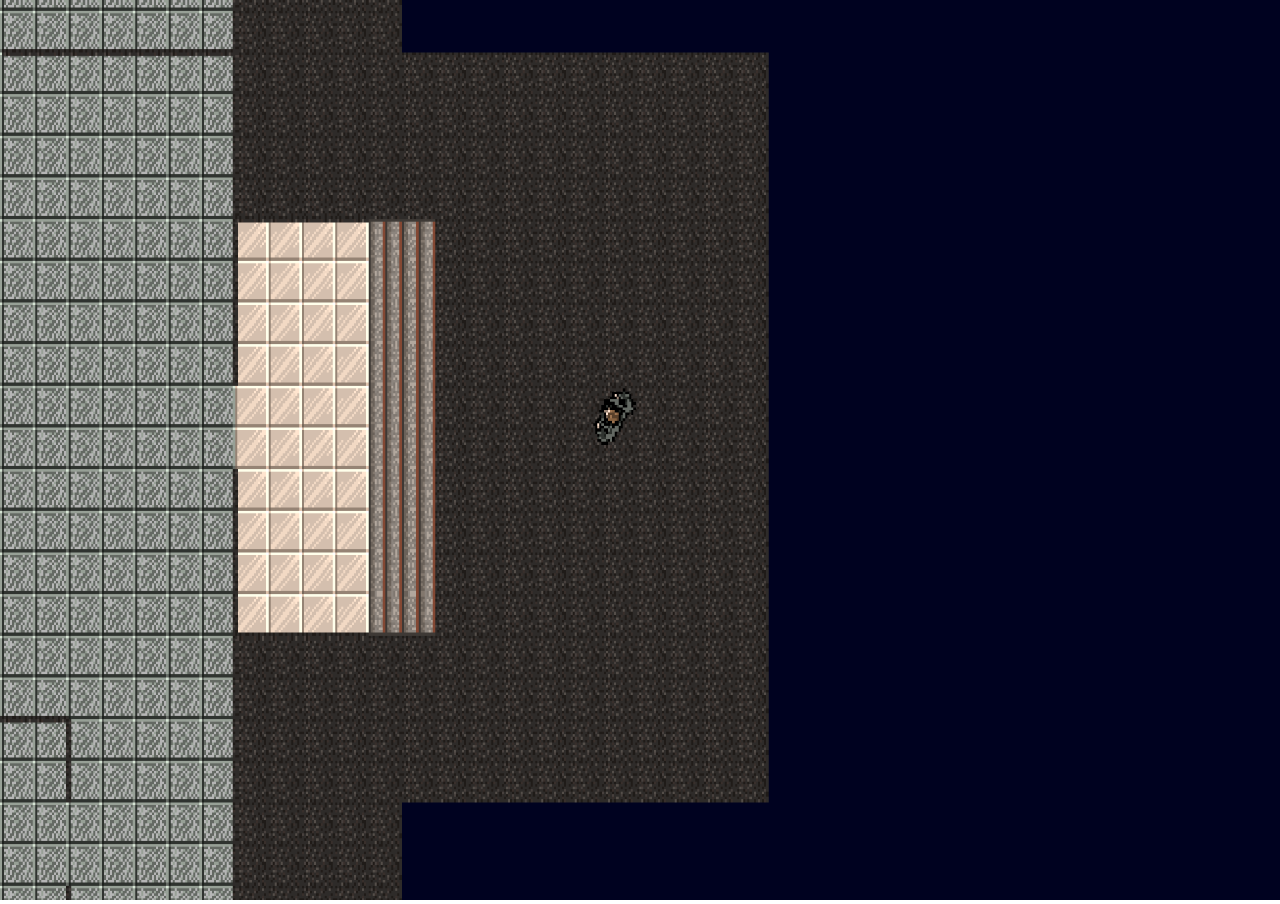
<file: play.html>
<!DOCTYPE html>
<html lang="en">
<head>
    <meta charset="UTF-8">
    <meta name="viewport" content="width=device-width, initial-scale=1.0">
    <title>Эвакуация</title>
    <script src="game/scripts/materials.js" defer></script>
    <script src="game/scripts/classes.js" defer></script>
    <script src="game/scripts/debug_functions.js" defer></script>
    <script src="game/scripts/preferences.js" defer></script>
    <script src="game/scripts/floor_switch.js" defer></script>
    <script src="game/scripts/main.js" defer></script>
    <script src="game/scripts/map.js" defer></script>
    <style>
        *{
            color:white;
            margin: 0;
            padding: 0;
        }
        body,html{
            height: 100%;
            overflow: hidden;
        }
        #game{
            position: relative;
            background-color: #000220;
        }
        .floor-switch{
            font-size: 30px;
            padding: 30px;  
            box-sizing: border-box;
            position: absolute;
            top: 40%;
            left: 50%;
            transform: translateX(-50%);
            width: 20%;
            aspect-ratio: 1.5;
            background-color: #000220;
            border-radius: 15px;
            justify-content: space-around;
            display: grid;
            grid-template-columns: repeat(3,25%);
            display: none;
            row-gap: 20px;
        }
        .floor-switch__variant{
            cursor: pointer;
            margin: auto;
            background-color: #01075c;
            aspect-ratio: 1;
            width: 100%;
            border-radius: 5px;
            display: flex;
            justify-content: center;
            align-items: center;
        }
        .floor-switch__close{
            position: absolute;
            cursor: pointer;
            top: 3px;
            right: 3px; 
            width: 30px;
            height: 30px;
        }
        .floor-switch__close::before,.floor-switch__close::after{
            width: 30px;
            height: 5px;
            top: 50%;
            left: 50%;
            transform-origin: center;
            transform: translate(-50%,-50%) rotateZ(45deg);
            content:"";
            position: absolute;
            background-color: #30346c;
            transition: .3s;
        }
        .floor-switch__close::after{
            transform: translate(-50%,-50%) rotateZ(-45deg);

        }
        .floor-switch__close:hover::after,.floor-switch__close:hover::before{
            opacity: .5;
        }
    </style>
</head>
<body>
    <canvas id="game">
    </canvas>
    <div class="floor-switch">
        <div class="floor-switch__close"></div>
        <div class="floor-switch__variant">1</div>
        <div class="floor-switch__variant">2</div>
        <div class="floor-switch__variant">3</div>
        <div class="floor-switch__variant">4</div>
        <div class="floor-switch__variant">5</div>
    </div>
</body>
</html>
</file>
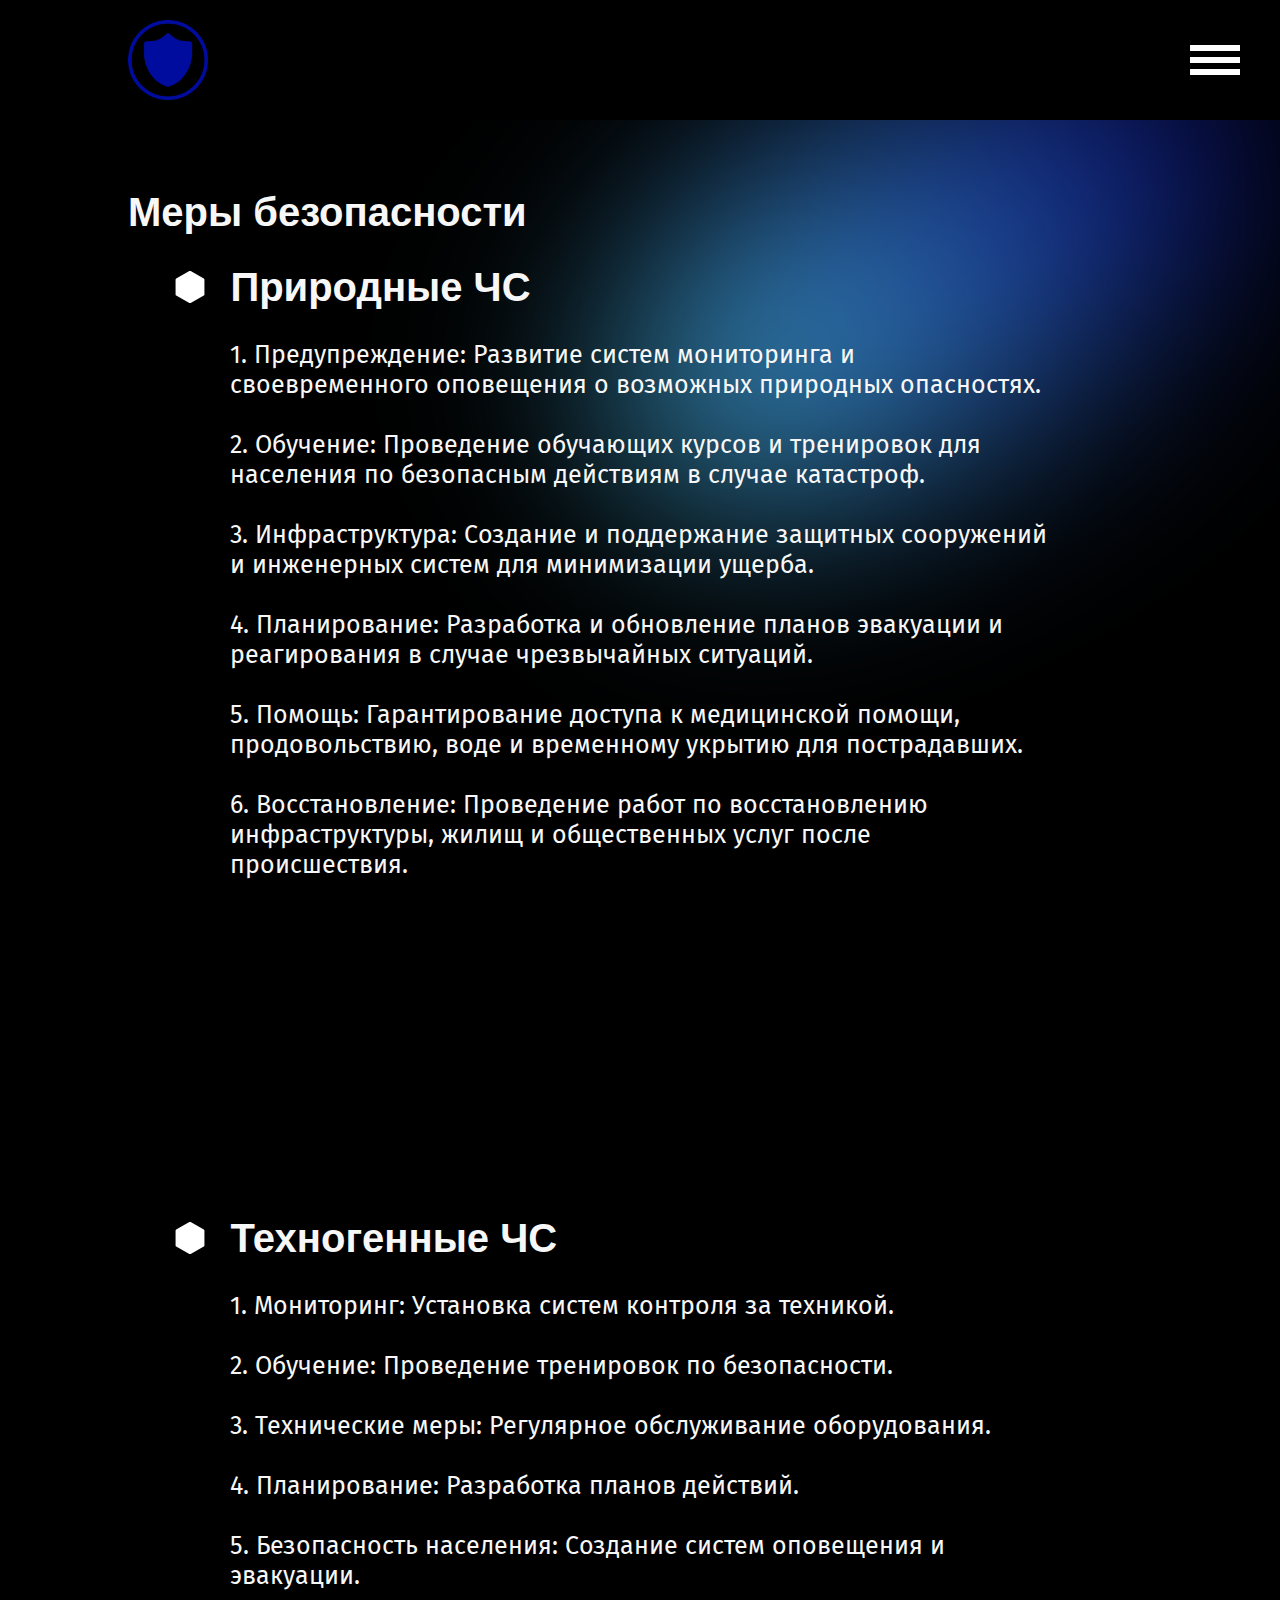
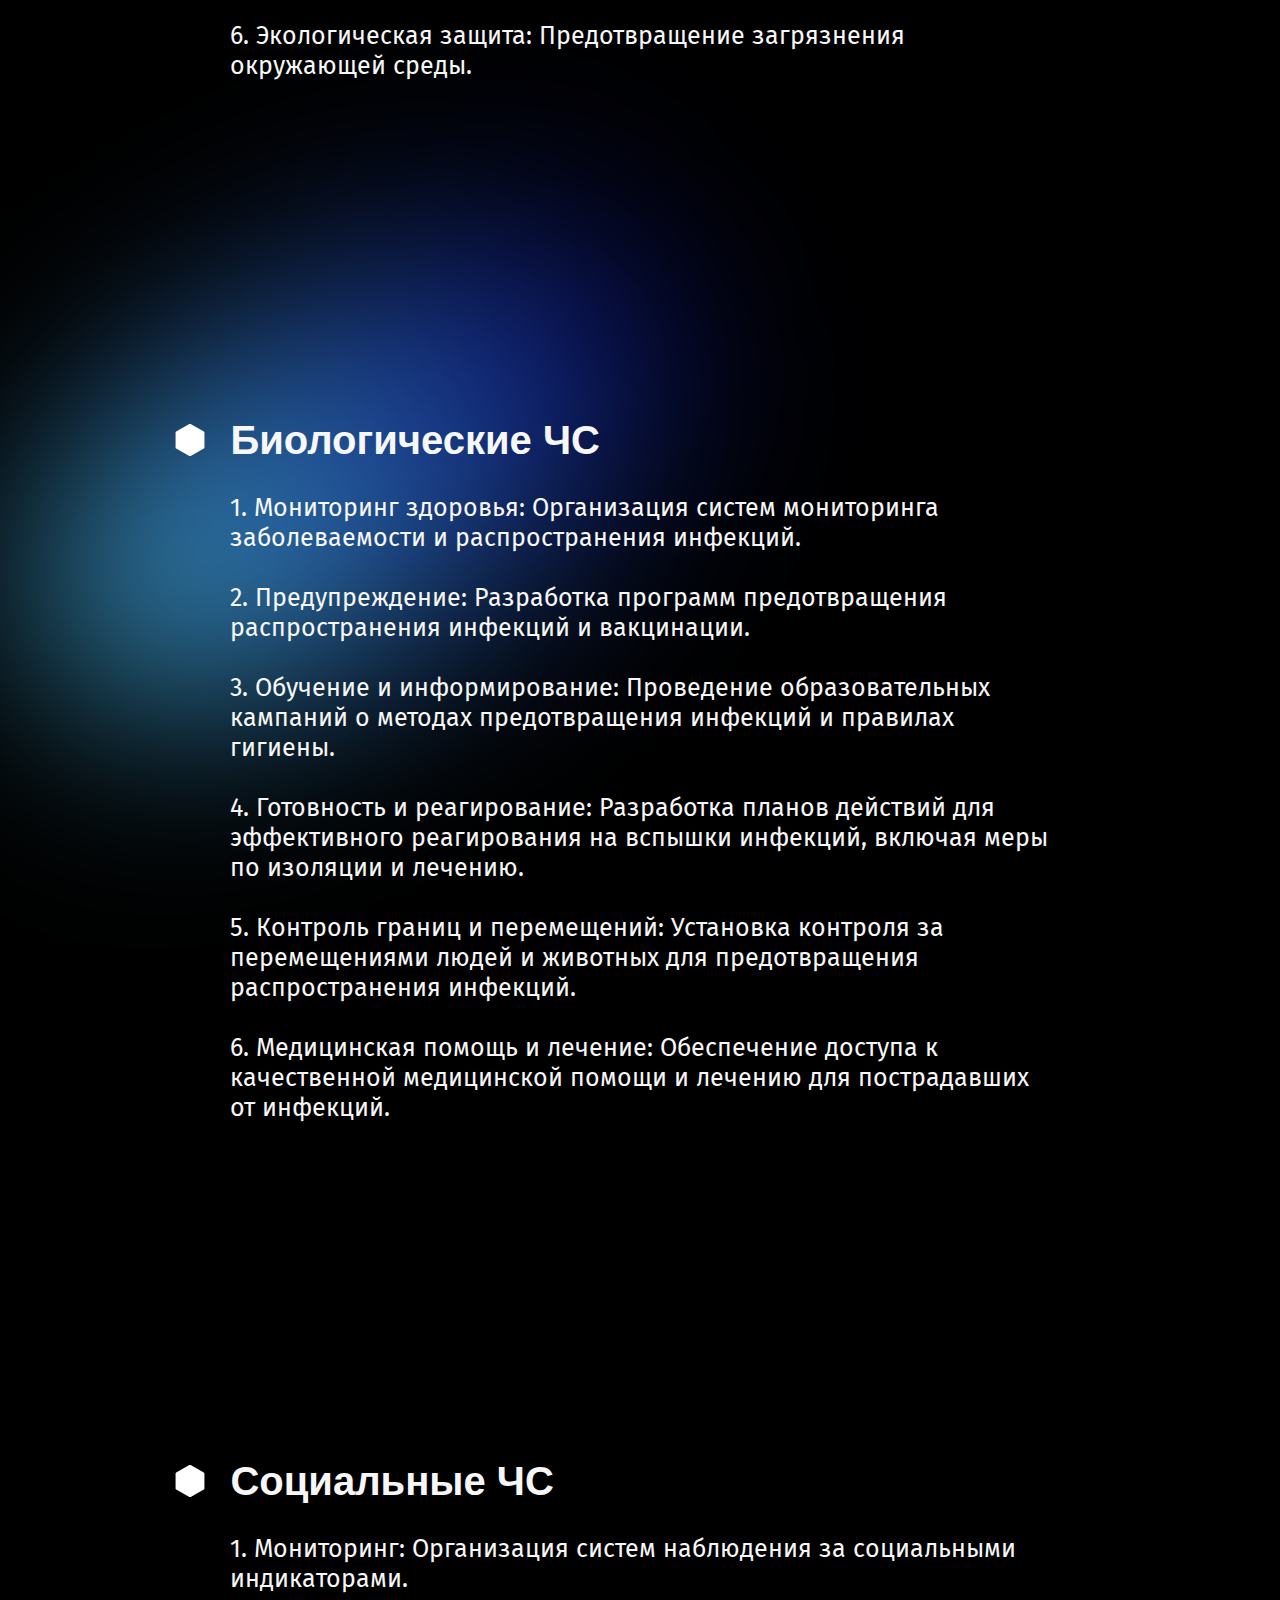
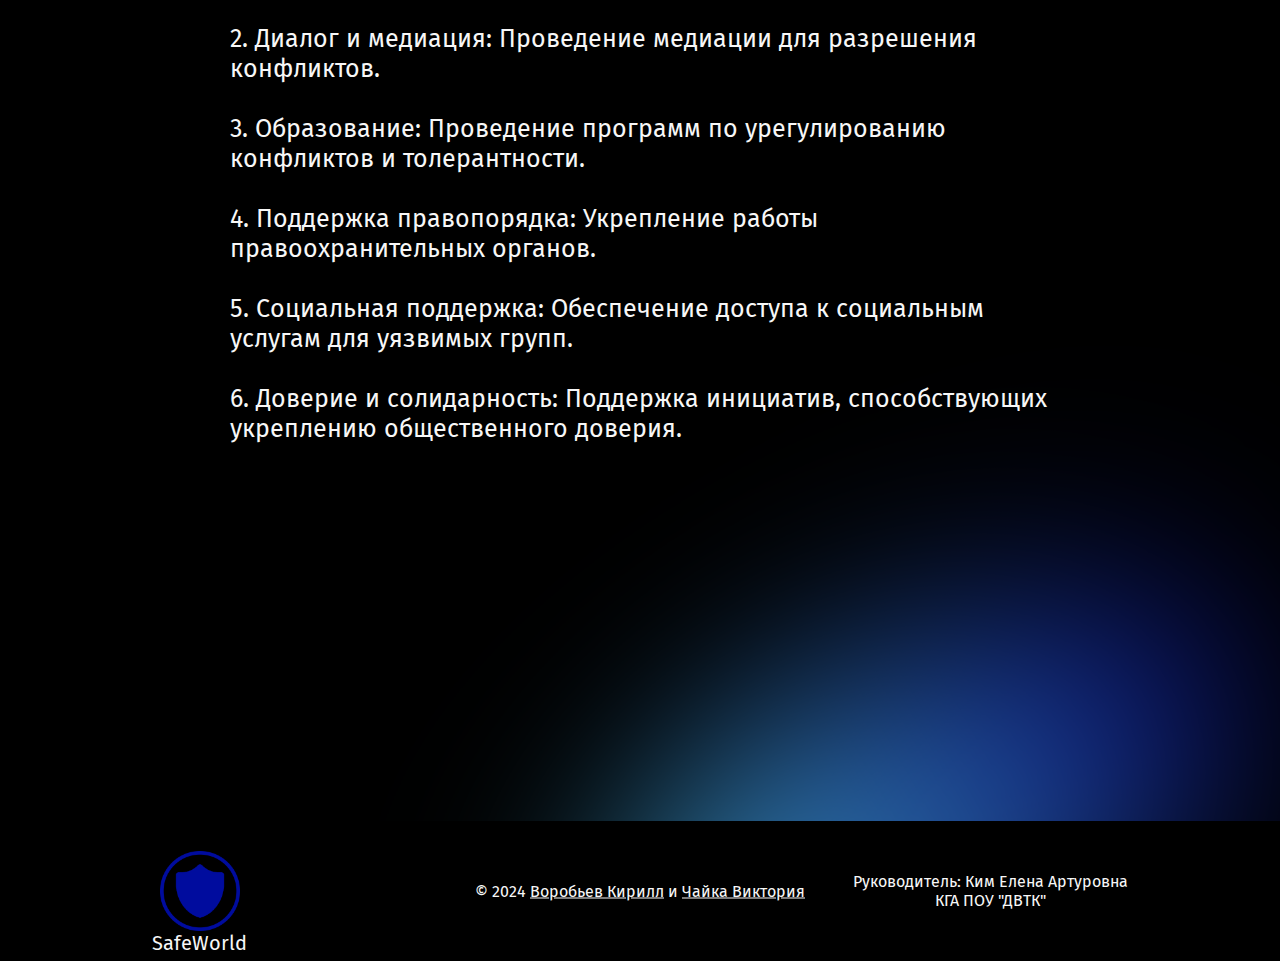
<file: safety.html>
<!DOCTYPE html>
<html lang="en">
<head>
    <meta charset="UTF-8">
    <meta name="viewport" content="width=device-width, initial-scale=1.0">
    <title>SafeWorld - Главная</title>
    <link rel="stylesheet" href="styles/style.css">
    <script src="scripts/navigation.js" defer></script>
    <script src="scripts/fade-in.js" defer></script>
</head>
<body>
    <header>
        <div class="container">
            <a href="index.html" class="logo">
                <img src="img/logos/our.png" alt="">
            </a>
            <div id="nav-button"></div>
            <ul class="navigation header__navigation inactive">
                <li class="heading"><a href="index.html">Главная</a></li>
                <li class="heading"><a href="causes.html">Причины и последствия</a></li>
                <li class="heading"><a href="safety.html">Безопасность</a></li>
                <li class="heading"><a href="game.html">Игра</a></li>
            </ul>
        </div>
    </header>
    <main>
        <section class="safety">
            <div class="background-light top right"></div>
            <div class="background-light centerV left"></div>
            <div class="background-light bottom right"></div>
            
            <div class="container">
                <h2 class="left-heading">Меры безопасности</h2>
                <ul class="marked-list">
                    <li>
                        <h2 class="left-heading" id="nat">Природные ЧС</h2>
                        <p class="measures__info">1. Предупреждение: Развитие систем мониторинга и своевременного оповещения о возможных природных опасностях. <br><br>
                            2. Обучение: Проведение обучающих курсов и тренировок для населения по безопасным действиям в случае катастроф. <br><br>
                            3. Инфраструктура: Создание и поддержание защитных сооружений и инженерных систем для минимизации ущерба. <br><br>
                            4. Планирование: Разработка и обновление планов эвакуации и реагирования в случае чрезвычайных ситуаций. <br><br>
                            5. Помощь: Гарантирование доступа к медицинской помощи, продовольствию, воде и временному укрытию для пострадавших. <br><br>
                            6. Восстановление: Проведение работ по восстановлению инфраструктуры, жилищ и общественных услуг после происшествия.</p>
                        <div class="measures__imgs">
                            <img class="fade RIGHT" src="img/safety/nat1.JPG" alt="">
                            <img class="fade UP" src="img/safety/nat2.JPG" alt="">
                            <img class="fade LEFT" src="img/safety/nat3.JPG" alt="">
                        </div>
                    </li>
                    <li>
                        <h2 class="left-heading" id="tech">Техногенные ЧС</h2>
                        <p class="measures__info">1. Мониторинг: Установка систем контроля за техникой. <br/><br>
                            2. Обучение: Проведение тренировок по безопасности. <br/><br>
                            3. Технические меры: Регулярное обслуживание оборудования. <br/><br>
                            4. Планирование: Разработка планов действий. <br/><br>
                            5. Безопасность населения: Создание систем оповещения и эвакуации. <br/><br>
                            6. Экологическая защита: Предотвращение загрязнения окружающей среды.</p>
                        <div class="measures__imgs">
                            <img class="fade RIGHT" src="img/safety/tech1.JPG" alt="">
                            <img class="fade UP" src="img/safety/tech2.JPG" alt="">
                            <img class="fade LEFT" src="img/safety/tech3.JPG" alt="">
                        </div>
                    </li>
                    <li>
                        <h2 class="left-heading" id="bio">Биологические ЧС</h2>
                        <p class="measures__info">1. Мониторинг здоровья: Организация систем мониторинга заболеваемости и распространения инфекций. <br/><br>
                            2. Предупреждение: Разработка программ предотвращения распространения инфекций и вакцинации. <br/><br>
                            3. Обучение и информирование: Проведение образовательных кампаний о методах предотвращения инфекций и правилах гигиены. <br/><br>
                            4. Готовность и реагирование: Разработка планов действий для эффективного реагирования на вспышки инфекций, включая меры по изоляции и лечению. <br/><br>
                            5. Контроль границ и перемещений: Установка контроля за перемещениями людей и животных для предотвращения распространения инфекций. <br/><br>
                            6. Медицинская помощь и лечение: Обеспечение доступа к качественной медицинской помощи и лечению для пострадавших от инфекций.</p>
                        <div class="measures__imgs">
                            <img class="fade RIGHT" src="img/safety/bio1.JPG" alt="">
                            <img class="fade UP" src="img/safety/bio2.JPG" alt="">
                            <img class="fade LEFT" src="img/safety/bio3.JPG" alt="">
                        </div>
                    </li>
                    <li>
                        <h2 class="left-heading" id="soc">Социальные ЧС</h2>
                        <p class="measures__info">1. Мониторинг: Организация систем наблюдения за социальными индикаторами. <br/><br>
                            2. Диалог и медиация: Проведение медиации для разрешения конфликтов. <br/><br>
                            3. Образование: Проведение программ по урегулированию конфликтов и толерантности. <br/><br>
                            4. Поддержка правопорядка: Укрепление работы правоохранительных органов. <br/><br>
                            5. Социальная поддержка: Обеспечение доступа к социальным услугам для уязвимых групп. <br/><br>
                            6. Доверие и солидарность: Поддержка инициатив, способствующих укреплению общественного доверия.</p>
                        <div class="measures__imgs">
                            <img class="fade RIGHT" src="img/safety/soc1.JPG" alt="">
                            <img class="fade UP" src="img/safety/soc2.JPG" alt="">
                            <img class="fade LEFT" src="img/safety/soc3.JPG" alt="">
                        </div>
                    </li>
                </ul>
            </div>
        </section>
    </main>
    <footer>
        <div class="container">
            <a href="index.html" class="logo">
                <img src="img/logos/our.png" alt="">
                SafeWorld
            </a>
            <div class="copyright">
                © 2024 <u>Воробьев Кирилл</u> и <u>Чайка Виктория</u>
            </div>
            <div class="additional-info">
                Руководитель: Ким Елена Артуровна <br>
                КГА ПОУ "ДВТК"
            </div>
        </div>
    </footer>        
</body>
</html>
</file>
<file: styles/style.css>
@import url('https://fonts.googleapis.com/css2?family=Fira+Sans:ital,wght@0,100;0,200;0,300;0,400;0,500;0,600;0,700;0,800;0,900;1,100;1,200;1,300;1,400;1,500;1,600;1,700;1,800;1,900&display=swap');
*{
    font-family: "Fira Sans", sans-serif;
    margin: 0;
    padding: 0;
    list-style-type: none;
    color:#f7f7f7;
    text-decoration: none;
    z-index: 2;
}
body,html{
    background-color: #000;
    height: 100%;
    display: flex;
    flex-direction: column;
}

main{
    flex-grow: 1;
}
.heading,h1,h2,h3,h4,h5,h6{
    font-family: sans-serif !important;
}

.container{
    height: 100%;
    width: 80%;
    margin: auto;
}

header{
    position: relative;
    top: 0;
    left: 0;
    width: 100%;
    z-index: 20;
    padding: 20px 0;
    height: 80px;
    background-color: #000000b1;
    
    /* background: linear-gradient(90deg, #000 15%,#545454 50% ,#000000 85%); */
}
header .container{
    display: flex;
    justify-content: space-between;
    align-items: center;
}

.logo{
    object-fit: cover;
    display: flex;
    flex-direction: column;
    align-items: center;
    font-size: 20px;
    height: 80px;
}

.logo img{
    height: 100%;
}
h1{
    position: absolute;
    top: 50%;
    left: 50%;
    transform: translate(-50%,-50%);
    font-size: 40px;
}

.play.button,.button{
    cursor: pointer;
    padding: 10px 20px;
    border: none;
    font-size: 25px;
    text-transform: uppercase;
    border-radius: 15px;
    transition: .3s;
}
.play.button{
    border: 1px solid white;
}
.play.button:hover, .button:hover{
    opacity: .7;
}
section{
    overflow: hidden;
    position: relative;
}
section:not(.welcome){
    padding: 40px 0;
}
.welcome{
    background-size: cover;
}
.welcome .container{
    justify-content: space-around;
    height: 680px;
    display: flex;
    align-items: center;
}

nav{
    height: 50%;
}

.navigation li *{
    width: 100%;
    display: block;
    transition: .3s;
}
nav li{
    position: relative;
    font-size: 42px;
    font-weight: bold;
}
.navigation li{
    position: relative;
}
.navigation li::after{
    content:"";
    display: block;
    position: absolute;
    bottom: -10px;
    left: 0;
    background-image: linear-gradient(-90deg,#53d7ffcc .72%,rgba(11, 20, 154, 0.8) 90.69%);
    height: 6px;
    border-radius: 6px;
    width: 0;
    transition: .3s;
}
.navigation li:hover::after{
    width: 100%;
}

nav ul{
    display: flex;
    flex-direction: column;
    justify-content: space-between;
    height: 100%;
}

.phone-slider{
    align-self: flex-end;
    position: relative;
    height: 600px;
}


/*27 110   366x499*/
#phone{
    height: 100%;
}
.screen{
    position: absolute;
    width: 88.32307%;
    height: 499px;
    top: 16.666%;
    left: 24px;
    overflow: hidden;
}
.message{
    transition: .3s;
    top: 35%;
    box-sizing: border-box;
    padding: 20px;
    position: absolute;
    background-color: #494949d4;
    border-radius: 20px;
    width: 95%;
    left: 50%;
    transform: translateX(-50%);
}
.message.inactive{
    transform: translate(-50%,100%);
    opacity: 0;
}
.message__header__app{
    color:#21ce9a;
    font-size: 20px;
    margin-right: 20px;
}
.message__main{
    margin-top: 10px;
    display: flex;
    justify-content: space-between;
}
.message__pic{
    aspect-ratio: 1;
    width: 35px;
}
.message__content{
    width: 85%;
}
.screen img{
    width: 100%;
}



.background-light{
    position: absolute;
    transform: rotateZ(-30deg);
    z-index: 0;
    width: 700px;
}
.background-light::before{
    content:"";
    position: absolute;
    top: 50%;
    left: 50%;
    transform: translate(-50%,-50%);
    border-radius: 100%;
    width: 100%;
    aspect-ratio: 2;
    z-index: -1;
    filter: blur(30px);
    background-image: linear-gradient(90deg,#53d7ffcc .72%,rgba(11, 20, 154, 0.8) 90.69%);
}
.background-light::before{
    filter: blur(105px);
}

.background-light.top{
    top: 150px;
}
.background-light.right{
    right: 0;
}
.background-light.left{
    left: 0;
}
.background-light.bottom{
    bottom: 0;
}
.background-light.centerV{
    top: 50%;
}
.background-light.centerH{
    left: 50%;
}
.background-light.w50{
    width: 400px;
}

.about{
    background-color: #000220;
}
.about__wrapper{
    display: flex;
    width: 100%;
    justify-content: space-around;
}
.about__item__icon{
    filter: brightness(0) saturate(100%) invert(100%) sepia(0%) saturate(7463%) hue-rotate(28deg) brightness(113%) contrast(109%);
    width: 80px;
}
h2{
    position: relative;
    z-index: 20;
    margin: 30px 0;
    text-align: center;
    font-size: 40px;
}


h4{
    margin-top: 10px;
    text-align: center; 
    font-size: 25px;
}
.about__item{
    width: 300px;
    display: flex;
    flex-direction: column;
    align-items: center;
}
.about__item__info{
    text-align: center;
    margin-top: 10px;
    width: 80%;
    font-size: 20px;
}

.buttons{
    margin: 30px 0;
    width: 370px;
    display: flex;
    justify-content: space-between;
}
.button.bblue{
    background-color: #1D258E;
}
.button.btrans{
    box-sizing: border-box;
    border: 2px solid #fff;
}
.sidesblock{
    margin: 30px 0;
    align-items: center;
    display: flex;
    justify-content: space-between;
}
.sidesblock.inv{
    flex-direction: row-reverse;
}
.sidesblock__info{
    max-width: 52%;
}
.sidesblock__info__text{
    font-size: 23px;
}
.sidesblock__img{
    border-radius: 15px;
    width: 43%;
    object-fit: cover;
    aspect-ratio: 1.6;
}


h5{
    font-size: 25px;
    margin: 10px 0;
}


ol li{
    font-size: 20px;
    margin: 20px 0;
}



footer{
    padding: 30px;
    height: 80px;
    position: relative;
    background-color: #000000b1;
}
.copyright{
    position: absolute;
    top: 50%;
    left: 50%;
    transform: translate(-50%,-50%);
}
footer .container{
    display: flex;
    align-items: center;
    justify-content: space-between;
}
footer h3{
    font-size: 25px;
    text-align: center;
}
.splitline{
    width: 30%;
    height: 3px;
    background-color: white;
    margin: 20px auto;
}
.additional-info{
    text-align: center;
}
u{
    text-decoration: underline;
}


.header__navigation{
    box-sizing: border-box;
    display: grid;
    grid-template-columns: repeat(4,250px);
    font-size: 25px;
    justify-content: center;
}

.header__navigation li:not(:first-child){
    position: relative;
}


.header__navigation li{
    text-align: center;
    display: flex;
    flex-direction: column;
    justify-content: center;
}
.header__navigation li a{
    width: 100%;
}
.header__navigation li:not(:first-child)::before{
    content: "";
    position: absolute;
    height: 70%;
    top: 50%;
    width: 2px;
    transform: translate(50%,-50%);
    background-color: #9a9a9a;
}
.header__navigation li:first-child{
    border-left: 4px solid #080045;
}
.header__navigation li:last-child{
    border-right: 4px solid #080045;
}


.left-heading{
    text-align: left;
}
.marked-list{
    width: 80%;
    margin: auto;
}
.marked-list li{
    position: relative;
}
.marked-list li::before{
    content:"";
    position: absolute;
    background: url("../img/icons/hexagon.svg");
    background-size: cover;
    border-radius: 100%;
    left: -60px;
    top: 2px;
    width: 40px;
    aspect-ratio:1;
}

.measures__info{
    font-size: 25px;
}
.measures__imgs{
    width: 90%;
    margin: 30px auto;
    display: grid;
    justify-content: space-between;
    grid-template-columns: repeat(3,30%);
}
.measures__imgs img{
    object-fit: cover;
    border-radius: 15px;
    width: 100%;
    aspect-ratio: .8;
}



.vertical-list{
    counter-reset: base;
    width: 80%;
}
.vertical-list li{
    display: flex;
    align-items: center;
    width: 50%;
    font-size: 20px;
    position: relative;
    margin-left: auto;
    margin-top: 30px;
}
.vertical-list__info__block{
    height: 150px;
    display: flex;
    align-items: center;
    position: relative;
}
.vertical-list__info__text{
    background-image: linear-gradient(-90deg,#195466 .72%,#0b149a 90.69%);
    border-radius: 15px;
    padding: 15px;
    width: 70%;
    margin-left: auto;
}
.vertical-list__info__block::before{
    position: absolute;
    content:"";
    width: 60%;
    z-index: -3;
    top: 50%;
    transform: translateY(-50%);
    height: 5px;
    left: 25px;
    background-color: #0B149A;
}
.vertical-list li:nth-child(2n) .vertical-list__info__block::before{
    right: 25px;
    left: auto;
}
.vertical-list li:nth-child(2n) .vertical-list__info__text{
    margin-right: auto;
    background-image: linear-gradient(90deg,#195466 .72%,#0b149a 90.69%);
    margin-left: 0;
}
.vertical-list li:nth-child(2n){
    margin-right: auto;
    margin-left: 0;
    flex-direction: row-reverse;
}
.vertical-list li:nth-child(2n)::before{
    transform: translateX(50%);
}
.vertical-list li::before{
    transform: translateX(-50%);
    position: absolute;
    font-size: 30px;
    background-color: #437BCA;
    border-radius: 10px;
    width: 50px;
    display: inline-flex;
    justify-content: center;
    align-items: center;
    aspect-ratio: 1;
    counter-increment: base;
    content:counter(base);
}
.vertical-list li:not(:last-child)::after{
    content: "";
    position: absolute;
    height: 100%;
    z-index: -3;
    width: 5px;
    top: 55%;
    transform: translateX(-50%);
    background-color: #0b149a;
}
.vertical-list li:nth-child(2n):not(:last-child)::after{
    transform: translateX(50%);
}
.vertical-list.inv{
    margin-right: 0;
    margin-left: auto;
}



.fade{
    transition: 1s;
}
.fade.UP{
    opacity: 0;
    transform: translateY(150px);
}
.fade.RIGHT{
    opacity: 0;
    transform: translateX(-150px);
}
.fade.LEFT{
    opacity: 0;
    transform: translateX(150px);
}

.game{
    height: 800px;
    padding: 0 !important;
}

canvas{
    position: absolute;
    background-color: #000220;
}

canvas.blocked{
    display: none;
}
canvas:not(.blocked){
    position: absolute;
    top: 0;
    left: 0;
    z-index: 5;
}

.game__overlay{
    background-color: #000220;
    display: flex;
    flex-direction: column;
    justify-content: center;
    align-items: center;
    height: 100%;
}
.game__overlay h2{
    font-weight: normal;
    max-width: 35%;
}
.game__overlay button{
    color: black;
}


.locations{
    text-align: center;
    margin: 20px;
}

.locations-photos{
    display: flex;
    overflow: hidden;
    aspect-ratio: 3.6;
    position: relative;
}
#backbutton,#forwbutton{
    position: absolute;
    z-index: 20;
    width: 50px;
    aspect-ratio: .5;
    cursor: pointer;
    top: 50%;
    left: 0;
    background: #fff;
    transform: translateY(-50%) scaleX(-1);
    background: url("../img/icons/next.png");
    background-size: contain;
    background-repeat: no-repeat;
    background-position: center center;
    transition: .3s;
}
#forwbutton{
    transform: translateY(-50%);
    left: auto;
    right: 0;
}
#backbutton:hover,#forwbutton:hover{
    opacity: .6;
}
.locations-photos img{
    position: absolute;
    border-radius: 15px;
    width: 25%;
    padding: 0 4.1666%;
    transition: .3s;
    aspect-ratio: .9;
    object-fit: cover;
}

.arguments{
    display: flex;
    justify-content: space-between;
    align-items: center;
}
.arguments__splitline{
    width: 40%;
    margin: 20px auto;
    height: 3px;
    background-color: #fff;
}
.arguments__item{
    width: 22%;
    box-sizing: border-box;
    padding: 20px;
    text-align: center;
    position: relative;
    border-radius: 15px;
    border: 1px solid white;
}
.arguments__item:not(:last-child):not(:first-child){
    padding: 40px;
}



@media screen and (max-width:1280px){
    .arguments{
        display: grid;
        justify-content: center;
        grid-template-columns: repeat(1,60%);
        row-gap: 30px;
    }
    .arguments__item{
        width: auto;
    }
    #backbutton,#forwbutton{
        display: none;
    }
    .locations-photos{
        display: grid;
        grid-template-columns: repeat(2,30%);
        justify-content: space-around;
        row-gap: 40px;
        aspect-ratio: unset;
    }
    .locations-photos img{
        width: 100%;
        margin: auto;
        position:relative;
    }
    .vertical-list{
        width: 100% !important;
    }
    .vertical-list__info__block{
        width: 100%;
    }
    .vertical-list__info__text{
        width: 80%;
    }
    .header__navigation{
        position: absolute;
        padding: 20px;
        font-size: 40px;
        width: fit-content;
        background-color: #000000bc;
        border-bottom-left-radius: 15px;
        border-bottom-right-radius: 15px;
        right: 0 !important;
        left: auto !important;
        top: 0 !important;
        transform-origin: top;
        transform: none !important;
        display: flex;
        flex-direction: column;
        align-items: end;
        transition: .3s;
    }
    .header__navigation.inactive{
        transform: scaleY(0) !important;
    }
    .header__navigation li{
        border: none !important;
        text-align: right;
        margin-top: 20px;
    }
    .header__navigation li::before{
        display: none;
    }
    #nav-button{
        width: 50px;
        height: 6px;
        background-color: #fff;
        position: absolute;
        top: 50%;
        transform: translateY(-50%);
        transform-origin: center;
        right: 40px;
        transition: .3s;
    }
    #nav-button::before,#nav-button::after{
        content:"";
        transition: inherit;
        background-color: #fff;
        position: absolute;
        top: 0;
        left: 0;
        width: 100%;
        height: 100%;
        transform-origin: center;
        transform: translateY(-12px);
    }
    #nav-button::after{
        transform: translateY(12px);
    }
    #nav-button.inactive{
        z-index: 25;
        top: 25px;
        right: 5px;
        background-color: transparent;
    }
    #nav-button.inactive::before{
        transform: rotateZ(45deg);
    }
    #nav-button.inactive::after{
        transform: rotateZ(-45deg);
    }
}


@media screen and (max-width:1000px) {
    .container{
        width: 95%;
    }
    h1{
        display: none;
    }
    .button,.play.button{
        font-size: 17px;
    }
    .sidesblock__img{
        width: 100%;
    }
    .buttons{
        max-width: 100%;
    }
    .message{
        top: 30%;
    }
    .welcome .container{
        height: 780px;
        align-items: center;
        flex-direction: column;
    }
    nav ul{
        height: 250px;
        margin: 30px;
    }
    nav ul li{
        text-align: center;
    }
    .phone-slider{
        height: 500px;
        align-self: center;
    }
    .about__wrapper{
        flex-direction: column;
        align-items: center;
    }
    .about__item{
        margin-bottom: 20px;
    }
    .sidesblock,.sidesblock.inv{
        width: 100%;
        flex-direction: column-reverse;
        justify-content: center;
    }
    .sidesblock__info{
        max-width: 100%;
    }
    .about__item__info{
        display: none;
    }



    .sidesblock__info__text{
        display: none;
    }
    .vertical-list li{
        width: 100%;
    }
    .vertical-list li::before{
        left: 25px;
    }
    .vertical-list li:nth-child(2n)::before{
        left: auto;
        right: 25px;
    }
    .vertical-list__info__block::before{
        display: none;
    }
    .vertical-list__info__block{
        height: auto;
        width: 70%;
        margin-left: auto;
        overflow: hidden;
    }
    .vertical-list li::after{
        display: none;
    }
    .vertical-list li:nth-child(2n) .vertical-list__info__block{
        margin-left: 0;
        margin-right: auto;
    }
    .vertical-list__info__text{
        width: 100%;
    }
    .vertical-list,.vertical-list.inv{
        width: 100%;
        margin: auto;
    }
    .play.button{
        display: none;
    }

    .marked-list{
        width: 100%;
    }
    .marked-list li::before{
        display: none;
    }
    .measures__imgs{
        display: flex;
        flex-direction: column;
    }
    .measures__imgs img{
        margin-top: 20px;
    }
    .game__overlay h2{
        max-width: 90%;
    }
}
</file>
